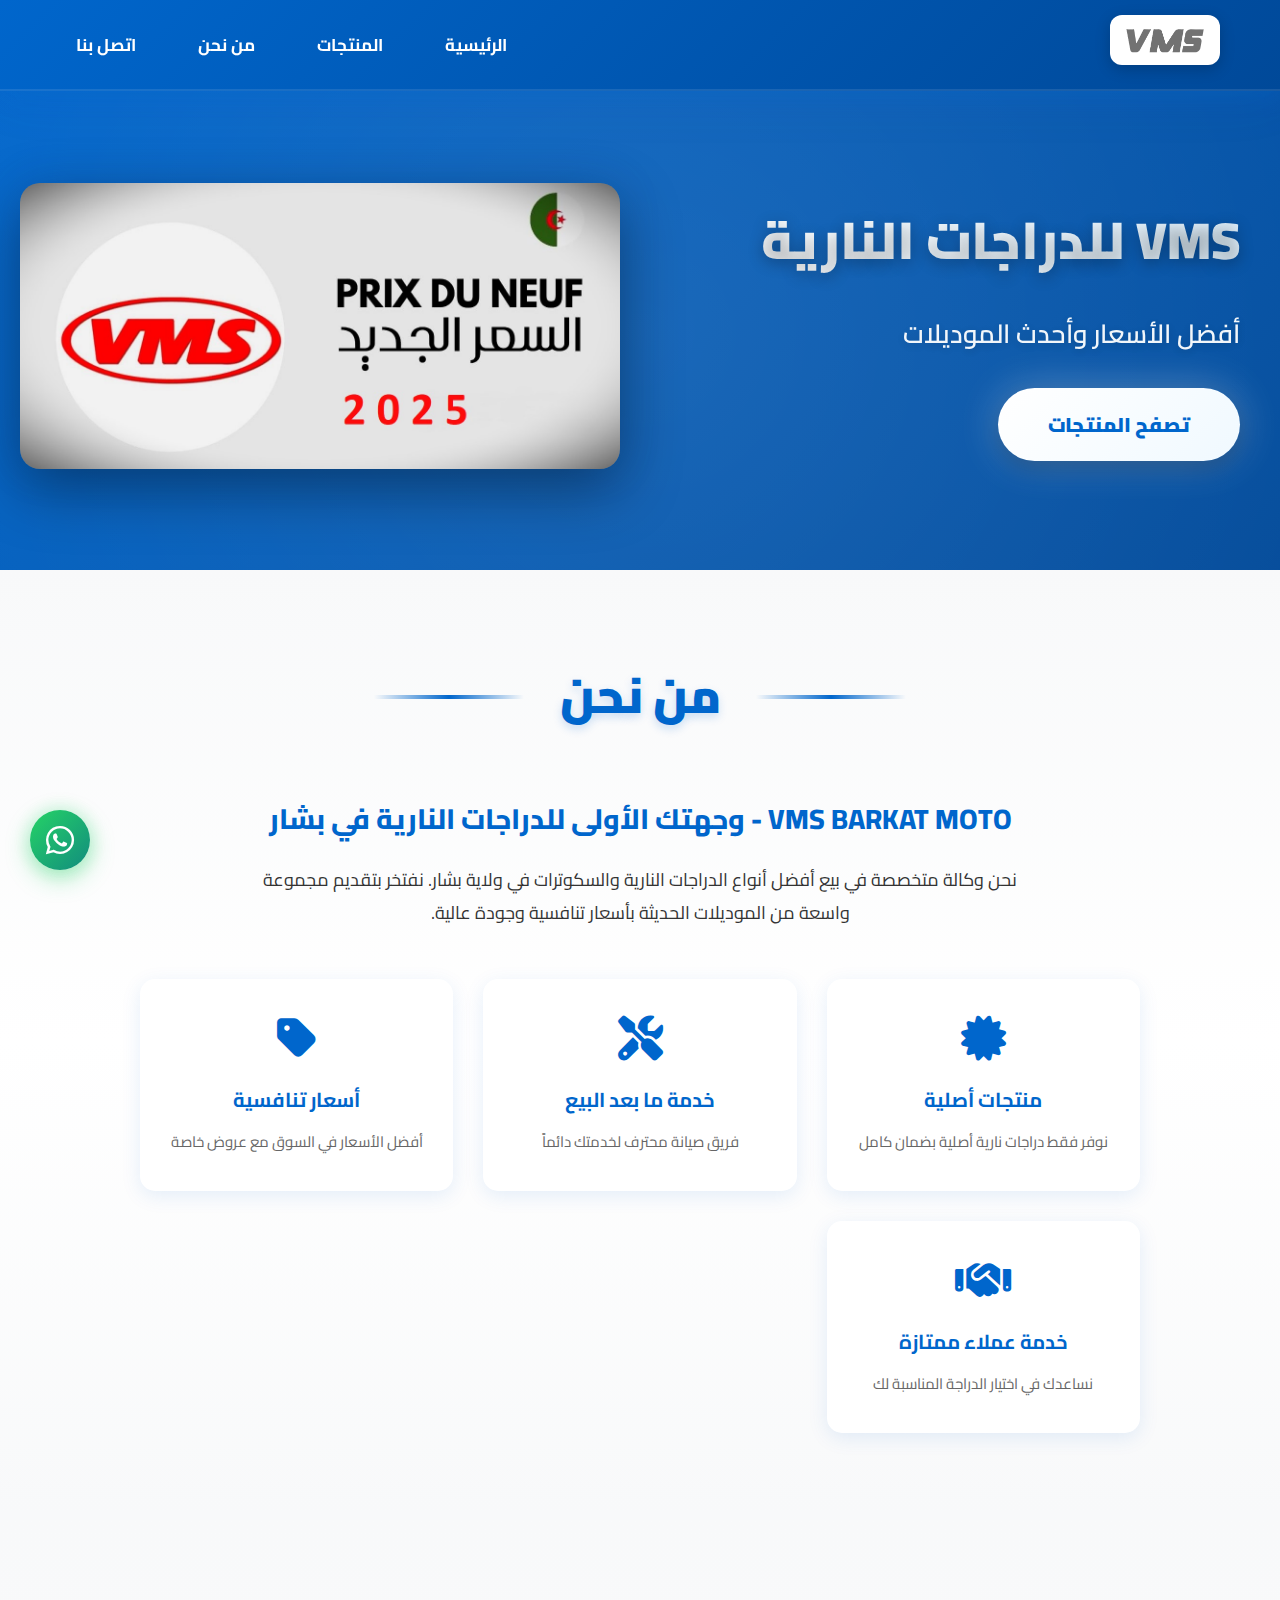
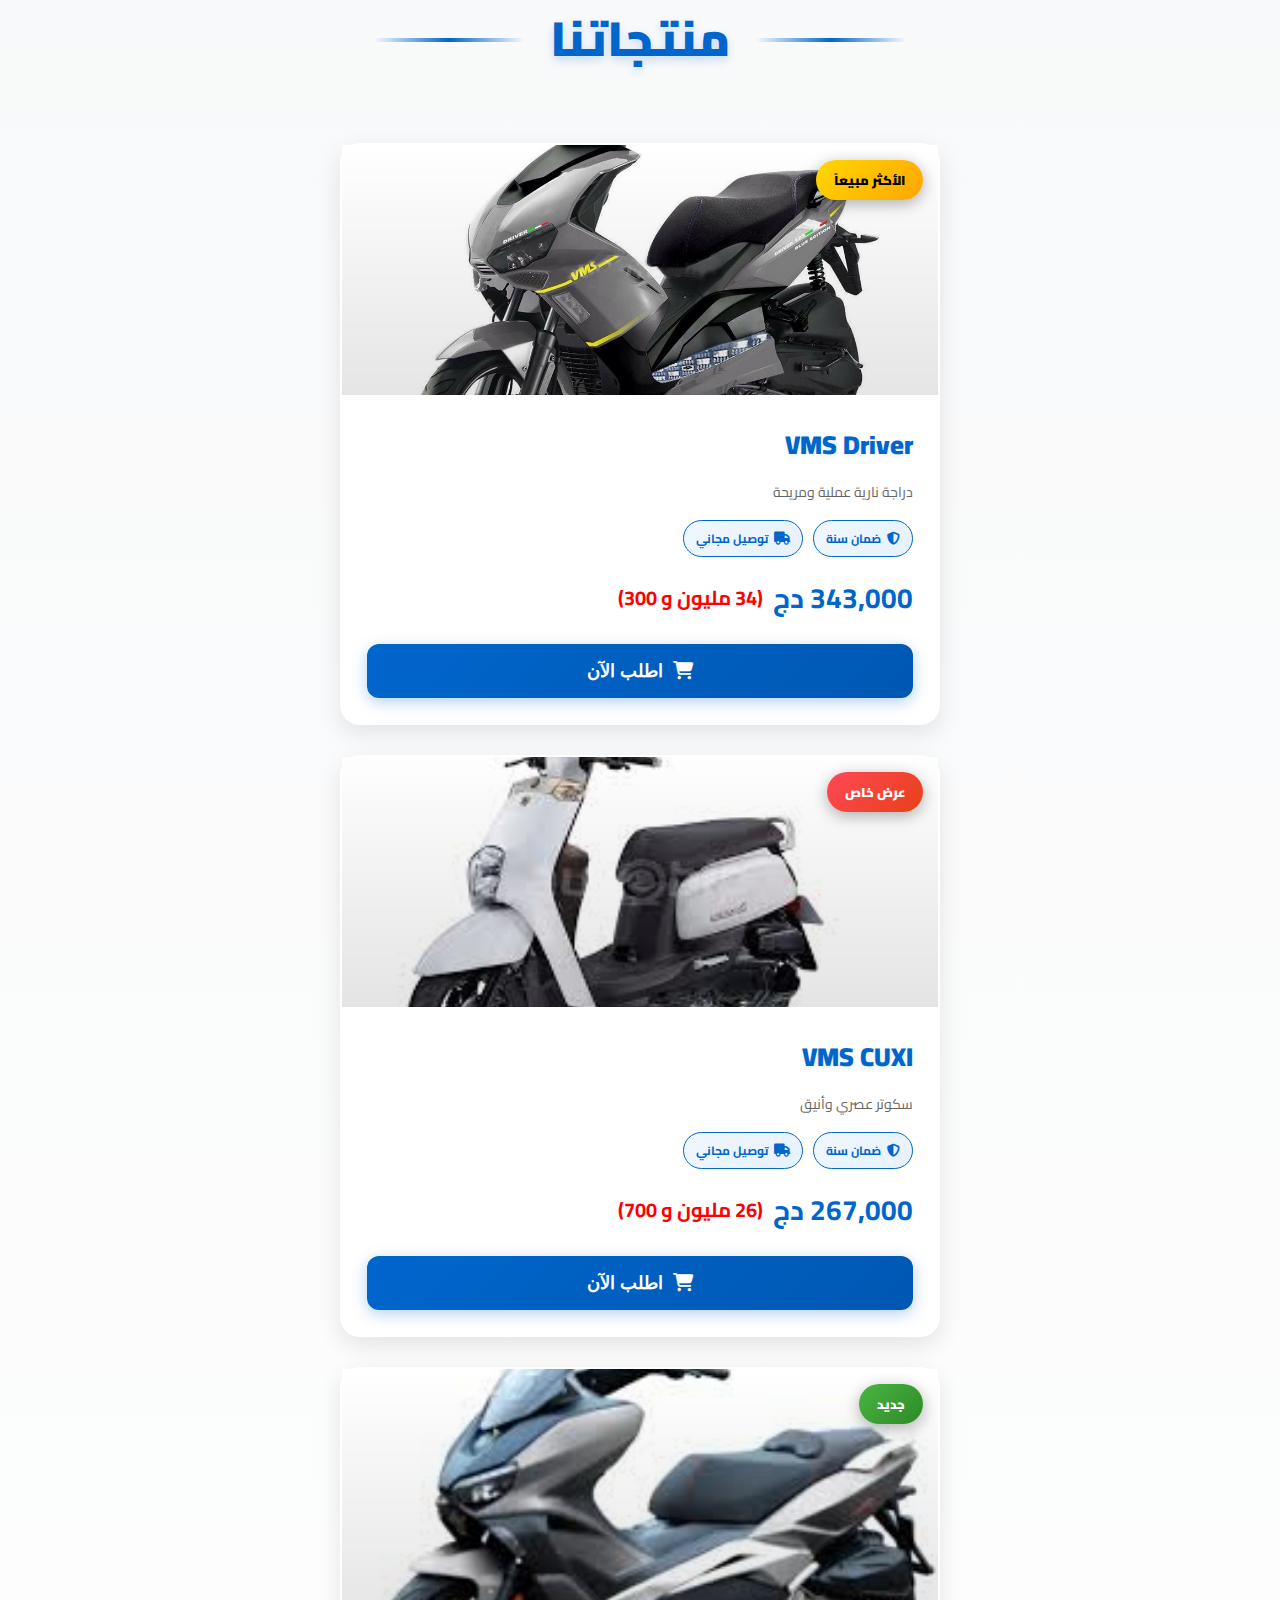
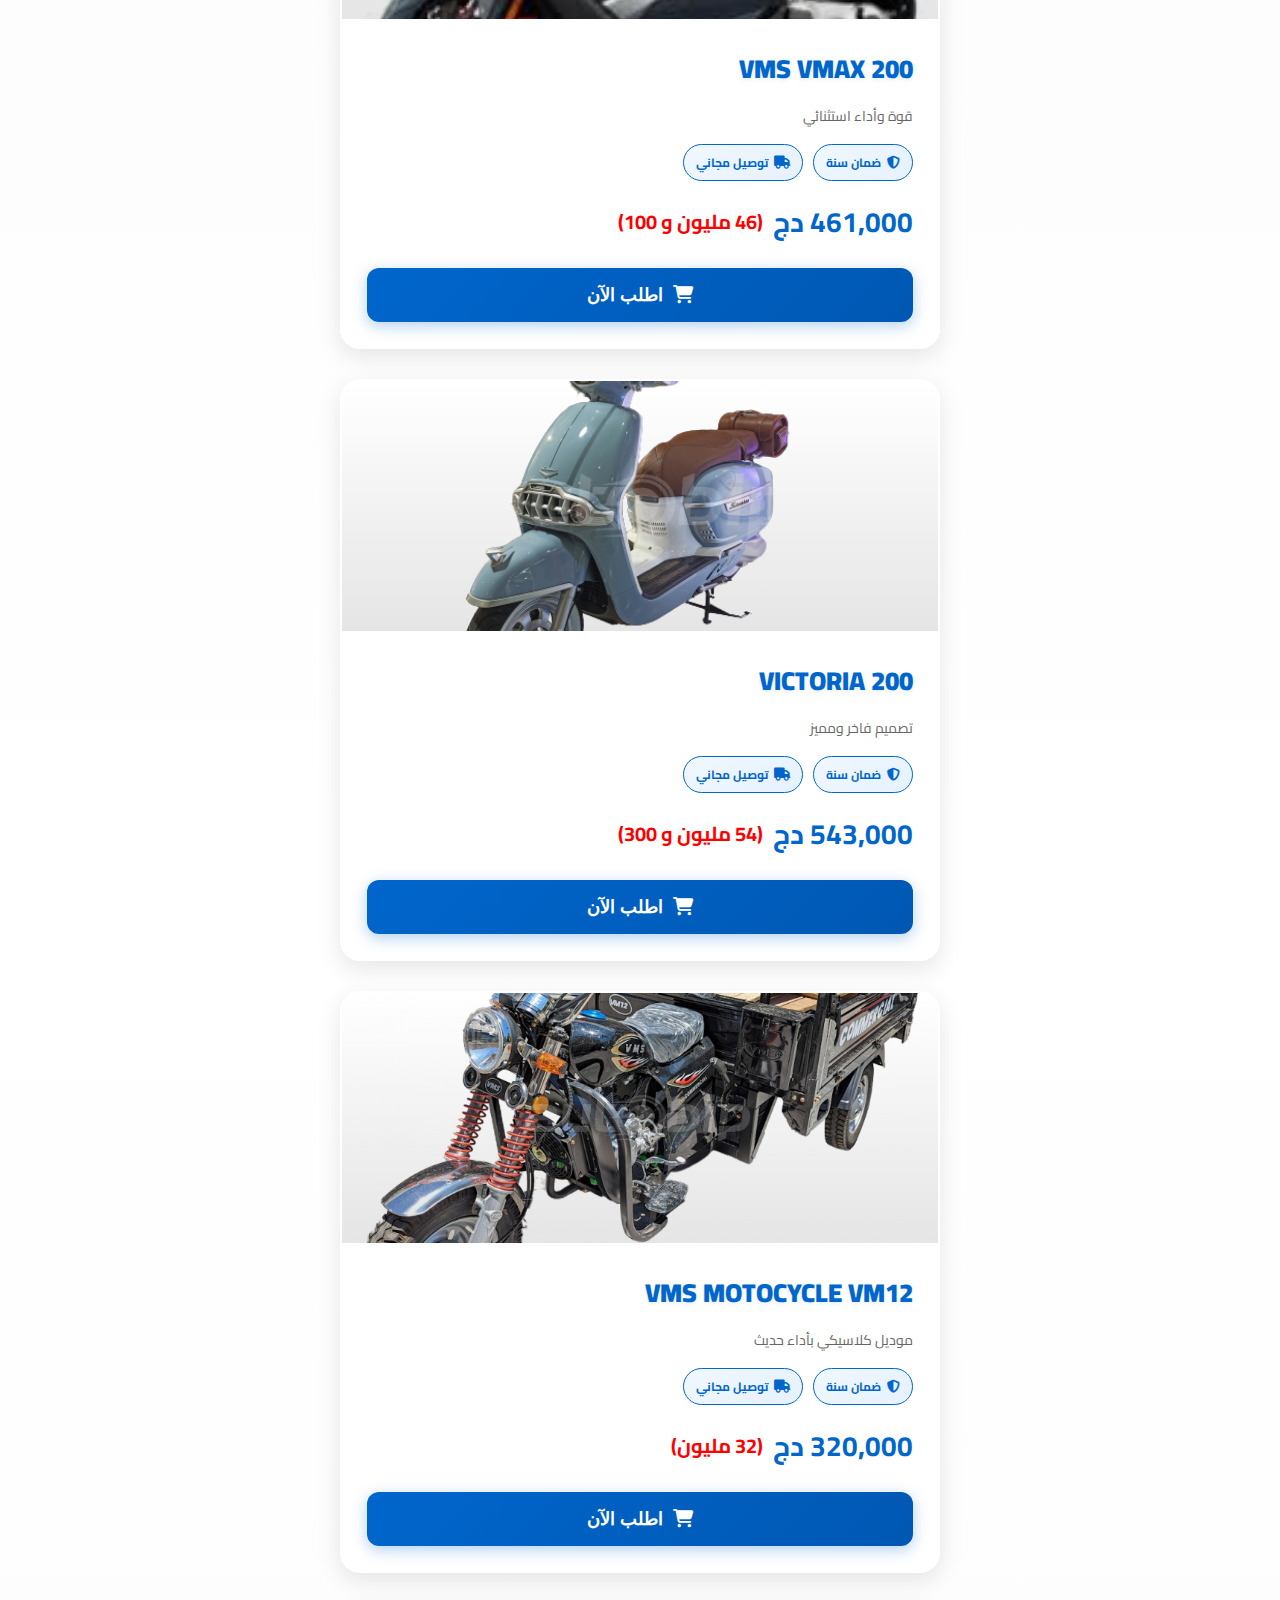
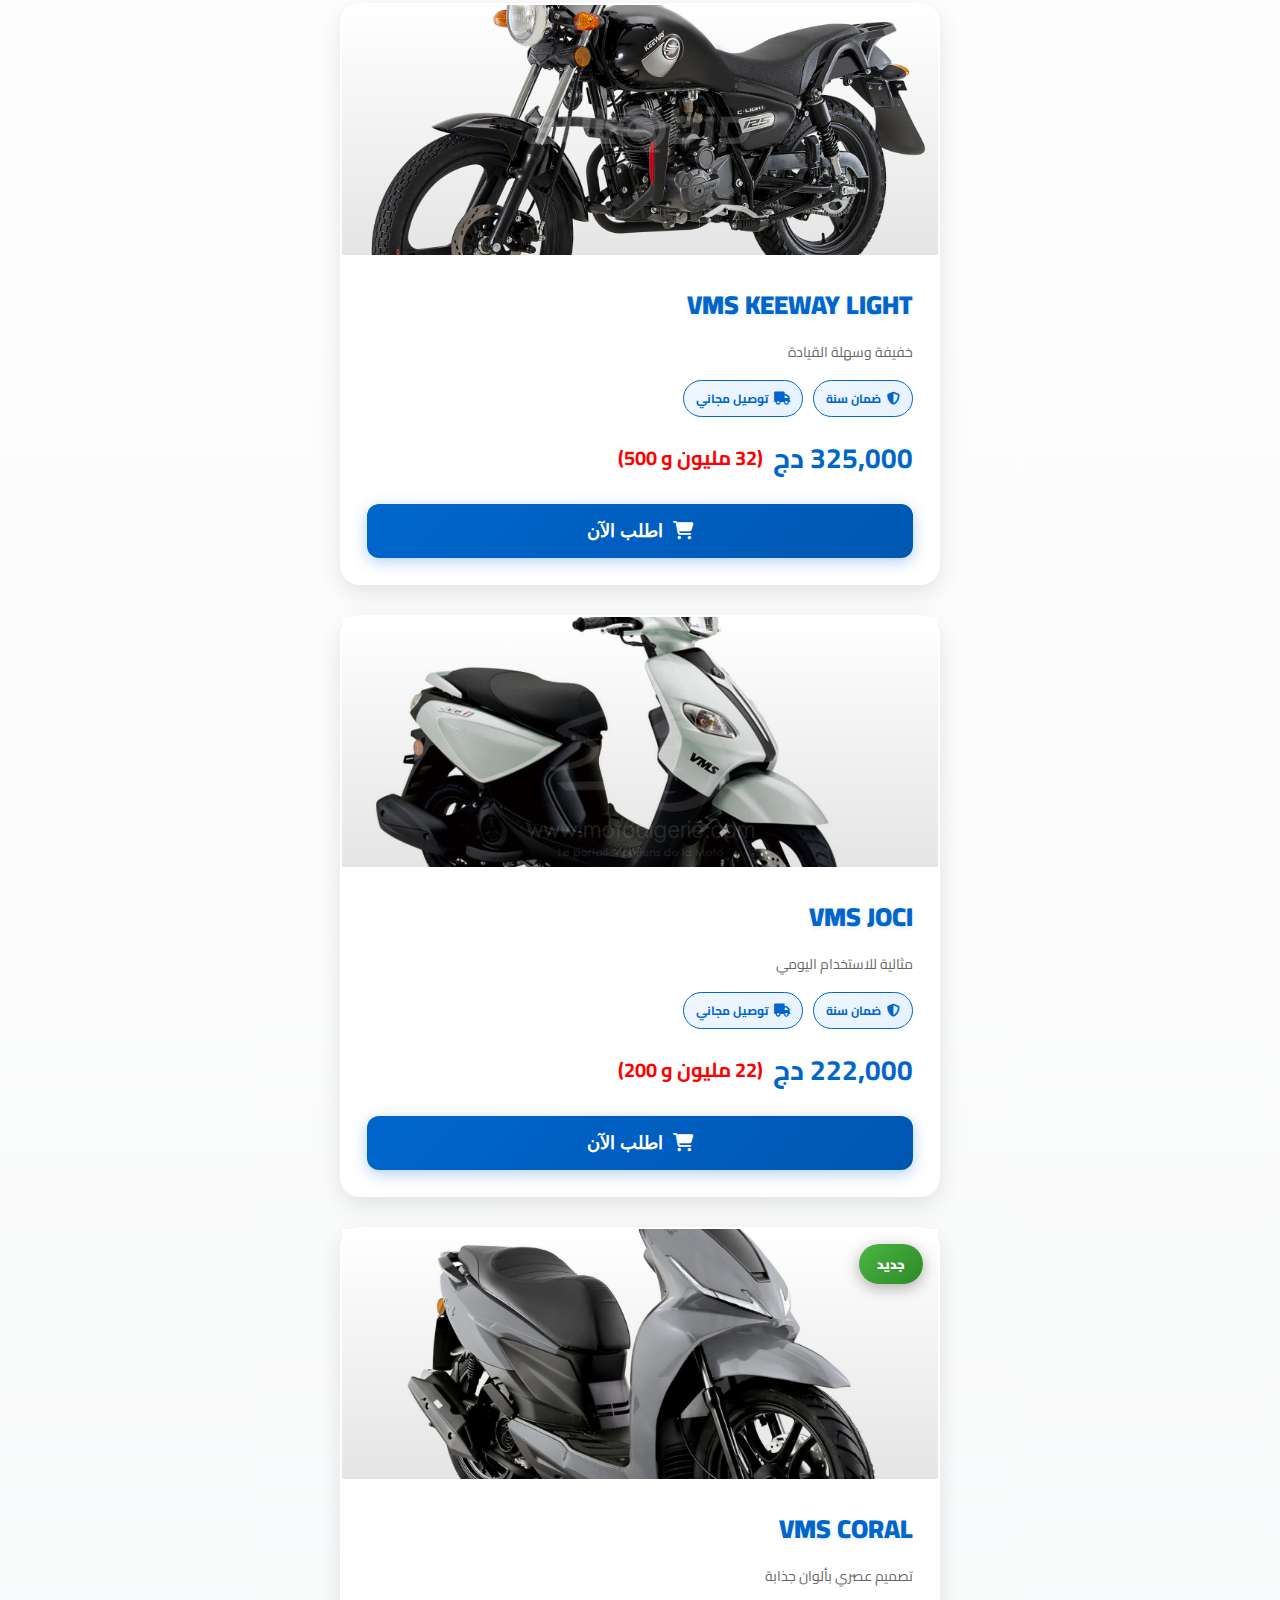
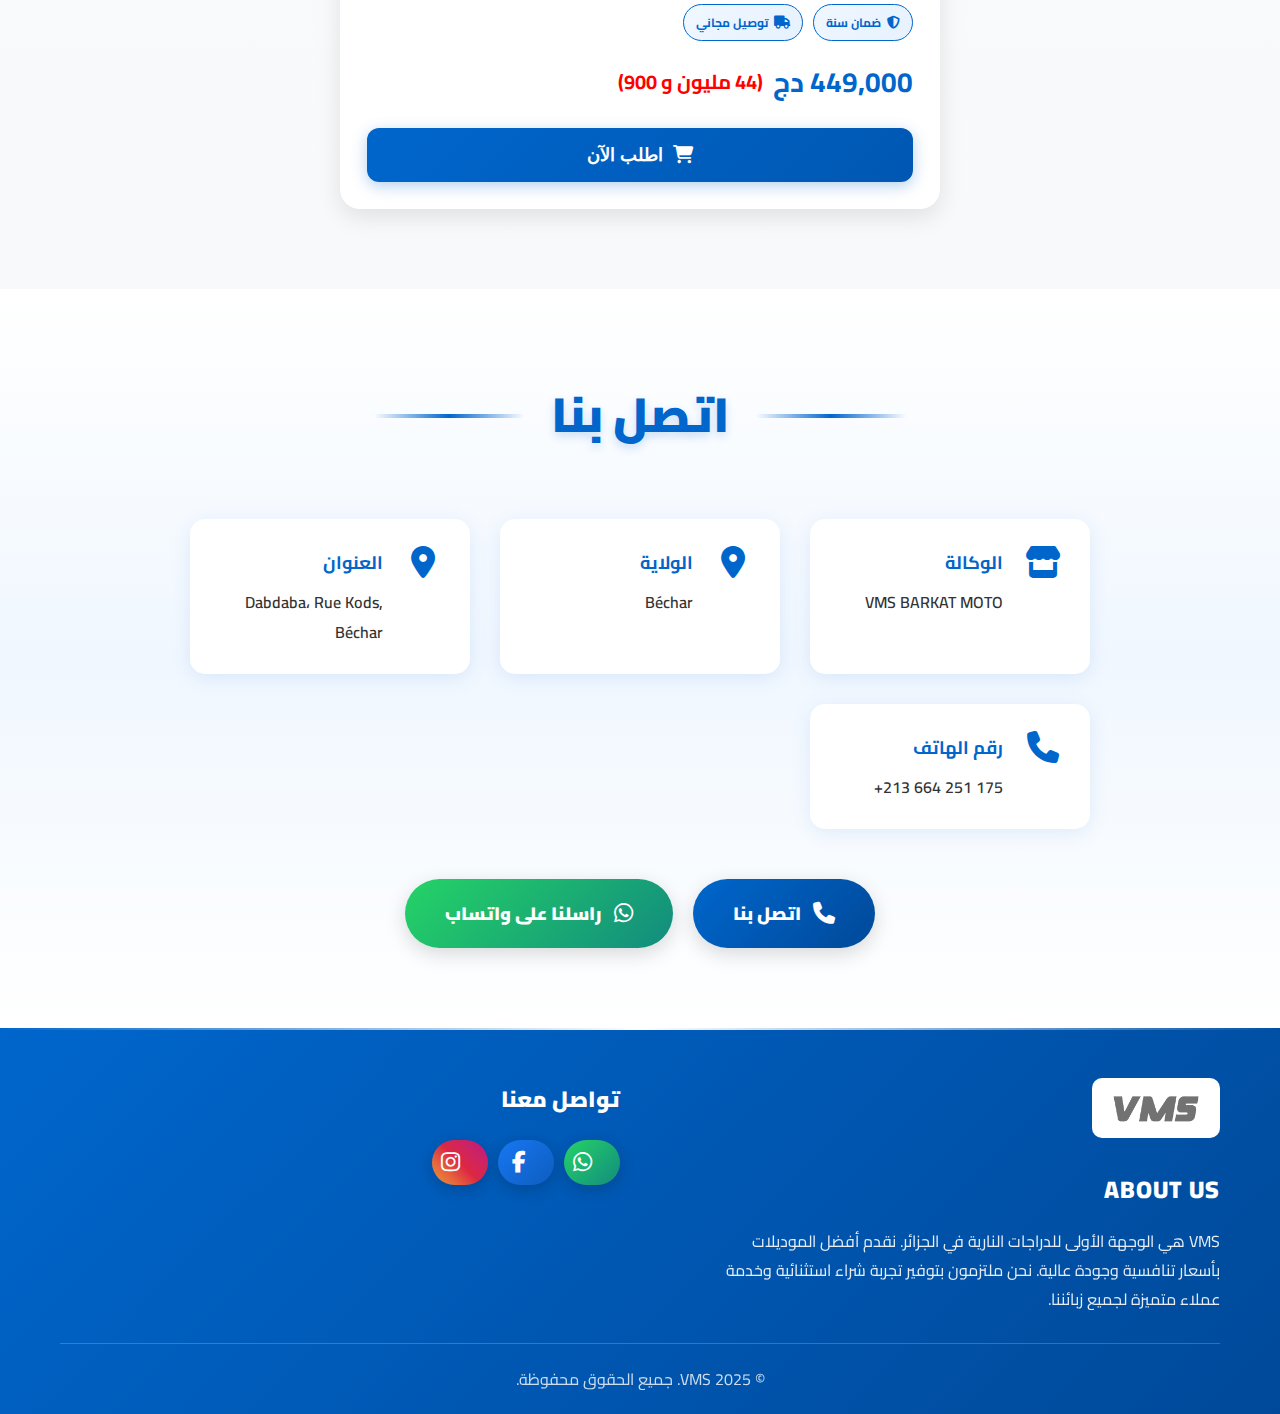
<file: index.html>
<!DOCTYPE html>
<html lang="ar" dir="rtl">
<head>
    <meta charset="UTF-8">
    <meta name="viewport" content="width=device-width, initial-scale=1.0, maximum-scale=5.0, user-scalable=yes">
    <title>VMS - الدراجات النارية</title>
    <link rel="preconnect" href="https://fonts.googleapis.com">
    <link rel="preconnect" href="https://fonts.gstatic.com" crossorigin>
    <link href="https://fonts.googleapis.com/css2?family=Cairo:wght@400;600;700;900&family=Tajawal:wght@400;500;700;800&display=swap" rel="stylesheet">
    <link rel="stylesheet" href="style.css">
    <link rel="stylesheet" href="https://cdnjs.cloudflare.com/ajax/libs/font-awesome/6.4.0/css/all.min.css">
    <link rel="icon" type="image/png" href="attached_assets/download_1761406963915.png">
</head>
<body>
    
    <div id="loader" class="loader">
        <div class="loader-content">
            <img src="attached_assets/download_1761406963915.png" alt="VMS Logo" class="loader-logo">
            <div class="loader-spinner"></div>
        </div>
    </div>

    <header>
        <nav class="navbar">
            <div class="container">
                <div class="logo">
                    <img src="attached_assets/download_1761406963915.png" alt="VMS Logo">
                </div>
                <button class="mobile-menu-toggle" id="mobileMenuToggle">
                    <i class="fas fa-bars"></i>
                </button>
                <ul class="nav-menu" id="navMenu">
                    <li><a href="#home" class="nav-link">الرئيسية</a></li>
                    <li><a href="#products" class="nav-link">المنتجات</a></li>
                    <li><a href="#about" class="nav-link">من نحن</a></li>
                    <li><a href="#contact" class="nav-link">اتصل بنا</a></li>
                </ul>
            </div>
        </nav>
    </header>

    <section id="home" class="hero">
        <div class="hero-content">
            <h1>VMS للدراجات النارية</h1>
            <p>أفضل الأسعار وأحدث الموديلات</p>
            <a href="#products" class="cta-button">تصفح المنتجات</a>
        </div>
        <div class="hero-image">
            <img src="attached_assets/vms-prix-du-neuf-08-2025-scooter-dz-1250x640_1761407983062.jpg" alt="السعر الجديد 2025 - VMS">
        </div>
    </section>

    <section id="about" class="about">
        <div class="container">
            <h2 class="section-title">من نحن</h2>
            <div class="about-content">
                <div class="about-text">
                    <h3>VMS BARKAT MOTO - وجهتك الأولى للدراجات النارية في بشار</h3>
                    <p>نحن وكالة متخصصة في بيع أفضل أنواع الدراجات النارية والسكوترات في ولاية بشار. نفتخر بتقديم مجموعة واسعة من الموديلات الحديثة بأسعار تنافسية وجودة عالية.</p>
                    
                    <div class="features-grid">
                        <div class="feature-item">
                            <i class="fas fa-certificate"></i>
                            <h4>منتجات أصلية</h4>
                            <p>نوفر فقط دراجات نارية أصلية بضمان كامل</p>
                        </div>
                        <div class="feature-item">
                            <i class="fas fa-tools"></i>
                            <h4>خدمة ما بعد البيع</h4>
                            <p>فريق صيانة محترف لخدمتك دائماً</p>
                        </div>
                        <div class="feature-item">
                            <i class="fas fa-tag"></i>
                            <h4>أسعار تنافسية</h4>
                            <p>أفضل الأسعار في السوق مع عروض خاصة</p>
                        </div>
                        <div class="feature-item">
                            <i class="fas fa-handshake"></i>
                            <h4>خدمة عملاء ممتازة</h4>
                            <p>نساعدك في اختيار الدراجة المناسبة لك</p>
                        </div>
                    </div>
                </div>
            </div>
        </div>
    </section>

    <section id="products" class="products">
        <div class="container">
            <h2 class="section-title">منتجاتنا</h2>
            <div class="products-grid">
                
                <div class="product-card">
                    <div class="product-badge popular">الأكثر مبيعاً</div>
                    <div class="product-image">
                        <img src="attached_assets/DRIVER3.png" alt="VMS Driver">
                    </div>
                    <div class="product-info">
                        <h3>VMS Driver</h3>
                        <p class="product-description">دراجة نارية عملية ومريحة</p>
                        <div class="product-features">
                            <span class="feature-tag"><i class="fas fa-shield-alt"></i> ضمان سنة</span>
                            <span class="feature-tag"><i class="fas fa-truck"></i> توصيل مجاني</span>
                        </div>
                        <div class="product-price">
                            <span class="main-price">343,000 دج</span>
                            <span class="secondary-price">(34 مليون و 300)</span>
                        </div>
                        <button class="buy-button"><i class="fas fa-shopping-cart"></i> اطلب الآن</button>
                    </div>
                </div>

                <div class="product-card">
                    <div class="product-badge sale">عرض خاص</div>
                    <div class="product-image">
                        <img src="attached_assets/CUXI5.jpg" alt="VMS CUXI">
                    </div>
                    <div class="product-info">
                        <h3>VMS CUXI</h3>
                        <p class="product-description">سكوتر عصري وأنيق</p>
                        <div class="product-features">
                            <span class="feature-tag"><i class="fas fa-shield-alt"></i> ضمان سنة</span>
                            <span class="feature-tag"><i class="fas fa-truck"></i> توصيل مجاني</span>
                        </div>
                        <div class="product-price">
                            <span class="main-price">267,000 دج</span>
                            <span class="secondary-price">(26 مليون و 700)</span>
                        </div>
                        <button class="buy-button"><i class="fas fa-shopping-cart"></i> اطلب الآن</button>
                    </div>
                </div>

                <div class="product-card">
                    <div class="product-badge new">جديد</div>
                    <div class="product-image">
                        <img src="attached_assets/VMAX1.jpg" alt="VMS VMAX 200">
                    </div>
                    <div class="product-info">
                        <h3>VMS VMAX 200</h3>
                        <p class="product-description">قوة وأداء استثنائي</p>
                        <div class="product-features">
                            <span class="feature-tag"><i class="fas fa-shield-alt"></i> ضمان سنة</span>
                            <span class="feature-tag"><i class="fas fa-truck"></i> توصيل مجاني</span>
                        </div>
                        <div class="product-price">
                            <span class="main-price">461,000 دج</span>
                            <span class="secondary-price">(46 مليون و 100)</span>
                        </div>
                        <button class="buy-button"><i class="fas fa-shopping-cart"></i> اطلب الآن</button>
                    </div>
                </div>

                <div class="product-card">
                    <div class="product-image">
                        <img src="attached_assets/VICTORIA1.png" alt="VICTORIA 200">
                    </div>
                    <div class="product-info">
                        <h3>VICTORIA 200</h3>
                        <p class="product-description">تصميم فاخر ومميز</p>
                        <div class="product-features">
                            <span class="feature-tag"><i class="fas fa-shield-alt"></i> ضمان سنة</span>
                            <span class="feature-tag"><i class="fas fa-truck"></i> توصيل مجاني</span>
                        </div>
                        <div class="product-price">
                            <span class="main-price">543,000 دج</span>
                            <span class="secondary-price">(54 مليون و 300)</span>
                        </div>
                        <button class="buy-button"><i class="fas fa-shopping-cart"></i> اطلب الآن</button>
                    </div>
                </div>

                <div class="product-card">
                    <div class="product-image">
                        <img src="attached_assets/VM121.png" alt="VMS MOTOCYCLE VM12">
                    </div>
                    <div class="product-info">
                        <h3>VMS MOTOCYCLE VM12</h3>
                        <p class="product-description">موديل كلاسيكي بأداء حديث</p>
                        <div class="product-features">
                            <span class="feature-tag"><i class="fas fa-shield-alt"></i> ضمان سنة</span>
                            <span class="feature-tag"><i class="fas fa-truck"></i> توصيل مجاني</span>
                        </div>
                        <div class="product-price">
                            <span class="main-price">320,000 دج</span>
                            <span class="secondary-price">(32 مليون)</span>
                        </div>
                        <button class="buy-button"><i class="fas fa-shopping-cart"></i> اطلب الآن</button>
                    </div>
                </div>

                <div class="product-card">
                    <div class="product-image">
                        <img src="attached_assets/KEEWAY1.png" alt="VMS KEEWAY LIGHT">
                    </div>
                    <div class="product-info">
                        <h3>VMS KEEWAY LIGHT</h3>
                        <p class="product-description">خفيفة وسهلة القيادة</p>
                        <div class="product-features">
                            <span class="feature-tag"><i class="fas fa-shield-alt"></i> ضمان سنة</span>
                            <span class="feature-tag"><i class="fas fa-truck"></i> توصيل مجاني</span>
                        </div>
                        <div class="product-price">
                            <span class="main-price">325,000 دج</span>
                            <span class="secondary-price">(32 مليون و 500)</span>
                        </div>
                        <button class="buy-button"><i class="fas fa-shopping-cart"></i> اطلب الآن</button>
                    </div>
                </div>

                <div class="product-card">
                    <div class="product-image">
                        <img src="attached_assets/JOCI3.jpg" alt="VMS JOCI">
                    </div>
                    <div class="product-info">
                        <h3>VMS JOCI</h3>
                        <p class="product-description">مثالية للاستخدام اليومي</p>
                        <div class="product-features">
                            <span class="feature-tag"><i class="fas fa-shield-alt"></i> ضمان سنة</span>
                            <span class="feature-tag"><i class="fas fa-truck"></i> توصيل مجاني</span>
                        </div>
                        <div class="product-price">
                            <span class="main-price">222,000 دج</span>
                            <span class="secondary-price">(22 مليون و 200)</span>
                        </div>
                        <button class="buy-button"><i class="fas fa-shopping-cart"></i> اطلب الآن</button>
                    </div>
                </div>

                <div class="product-card">
                    <div class="product-badge new">جديد</div>
                    <div class="product-image">
                        <img src="attached_assets/barton-coral-125-skuter_1761409006472.jpg" alt="VMS CORAL">
                    </div>
                    <div class="product-info">
                        <h3>VMS CORAL</h3>
                        <p class="product-description">تصميم عصري بألوان جذابة</p>
                        <div class="product-features">
                            <span class="feature-tag"><i class="fas fa-shield-alt"></i> ضمان سنة</span>
                            <span class="feature-tag"><i class="fas fa-truck"></i> توصيل مجاني</span>
                        </div>
                        <div class="product-price">
                            <span class="main-price">449,000 دج</span>
                            <span class="secondary-price">(44 مليون و 900)</span>
                        </div>
                        <button class="buy-button"><i class="fas fa-shopping-cart"></i> اطلب الآن</button>
                    </div>
                </div>

            </div>
        </div>
    </section>

    <section id="contact" class="contact">
        <div class="container">
            <h2 class="section-title">اتصل بنا</h2>
            <div class="contact-content">
                <div class="contact-info">
                    <div class="contact-item">
                        <i class="fas fa-store"></i>
                        <div>
                            <h3>الوكالة</h3>
                            <p>VMS BARKAT MOTO</p>
                        </div>
                    </div>
                    <div class="contact-item">
                        <i class="fas fa-map-marker-alt"></i>
                        <div>
                            <h3>الولاية</h3>
                            <p>Béchar</p>
                        </div>
                    </div>
                    <div class="contact-item">
                        <i class="fas fa-location-dot"></i>
                        <div>
                            <h3>العنوان</h3>
                            <p>Dabdaba، Rue Kods, Béchar</p>
                        </div>
                    </div>
                    <div class="contact-item">
                        <i class="fas fa-phone"></i>
                        <div>
                            <h3>رقم الهاتف</h3>
                            <p dir="ltr">+213 664 251 175</p>
                        </div>
                    </div>
                </div>
                <div class="contact-actions">
                    <a href="tel:+213664251175" class="contact-btn call-btn">
                        <i class="fas fa-phone"></i>
                        اتصل بنا
                    </a>
                    <a href="https://wa.me/213664251175" target="_blank" class="contact-btn whatsapp-btn">
                        <i class="fab fa-whatsapp"></i>
                        راسلنا على واتساب
                    </a>
                </div>
            </div>
        </div>
    </section>

    <!-- أيقونة واتساب عائمة -->
    <a href="https://wa.me/213664251175" target="_blank" class="whatsapp-float" title="تواصل معنا عبر واتساب">
        <i class="fab fa-whatsapp"></i>
    </a>

    <footer>
        <div class="container">
            <div class="footer-content">
                <div class="footer-info">
                    <img src="attached_assets/download_1761406963915.png" alt="VMS Logo" class="footer-logo">
                    <h3>ABOUT US</h3>
                    <p>VMS هي الوجهة الأولى للدراجات النارية في الجزائر. نقدم أفضل الموديلات بأسعار تنافسية وجودة عالية. نحن ملتزمون بتوفير تجربة شراء استثنائية وخدمة عملاء متميزة لجميع زبائننا.</p>
                </div>
                <div class="social-links">
                    <h3>تواصل معنا</h3>
                    <div class="social-buttons">
                        <a href="https://wa.me/213664251175" target="_blank" class="social-btn whatsapp">
                            <i class="fab fa-whatsapp"></i>
                        </a>
                        <a href="https://facebook.com" target="_blank" class="social-btn facebook">
                            <i class="fab fa-facebook-f"></i>
                        </a>
                        <a href="https://instagram.com" target="_blank" class="social-btn instagram">
                            <i class="fab fa-instagram"></i>
                        </a>
                    </div>
                </div>
            </div>
            <div class="footer-bottom">
                <p>&copy; 2025 VMS. جميع الحقوق محفوظة.</p>
            </div>
        </div>
    </footer>

    <script src="script.js"></script>
</body>
</html>
</file>
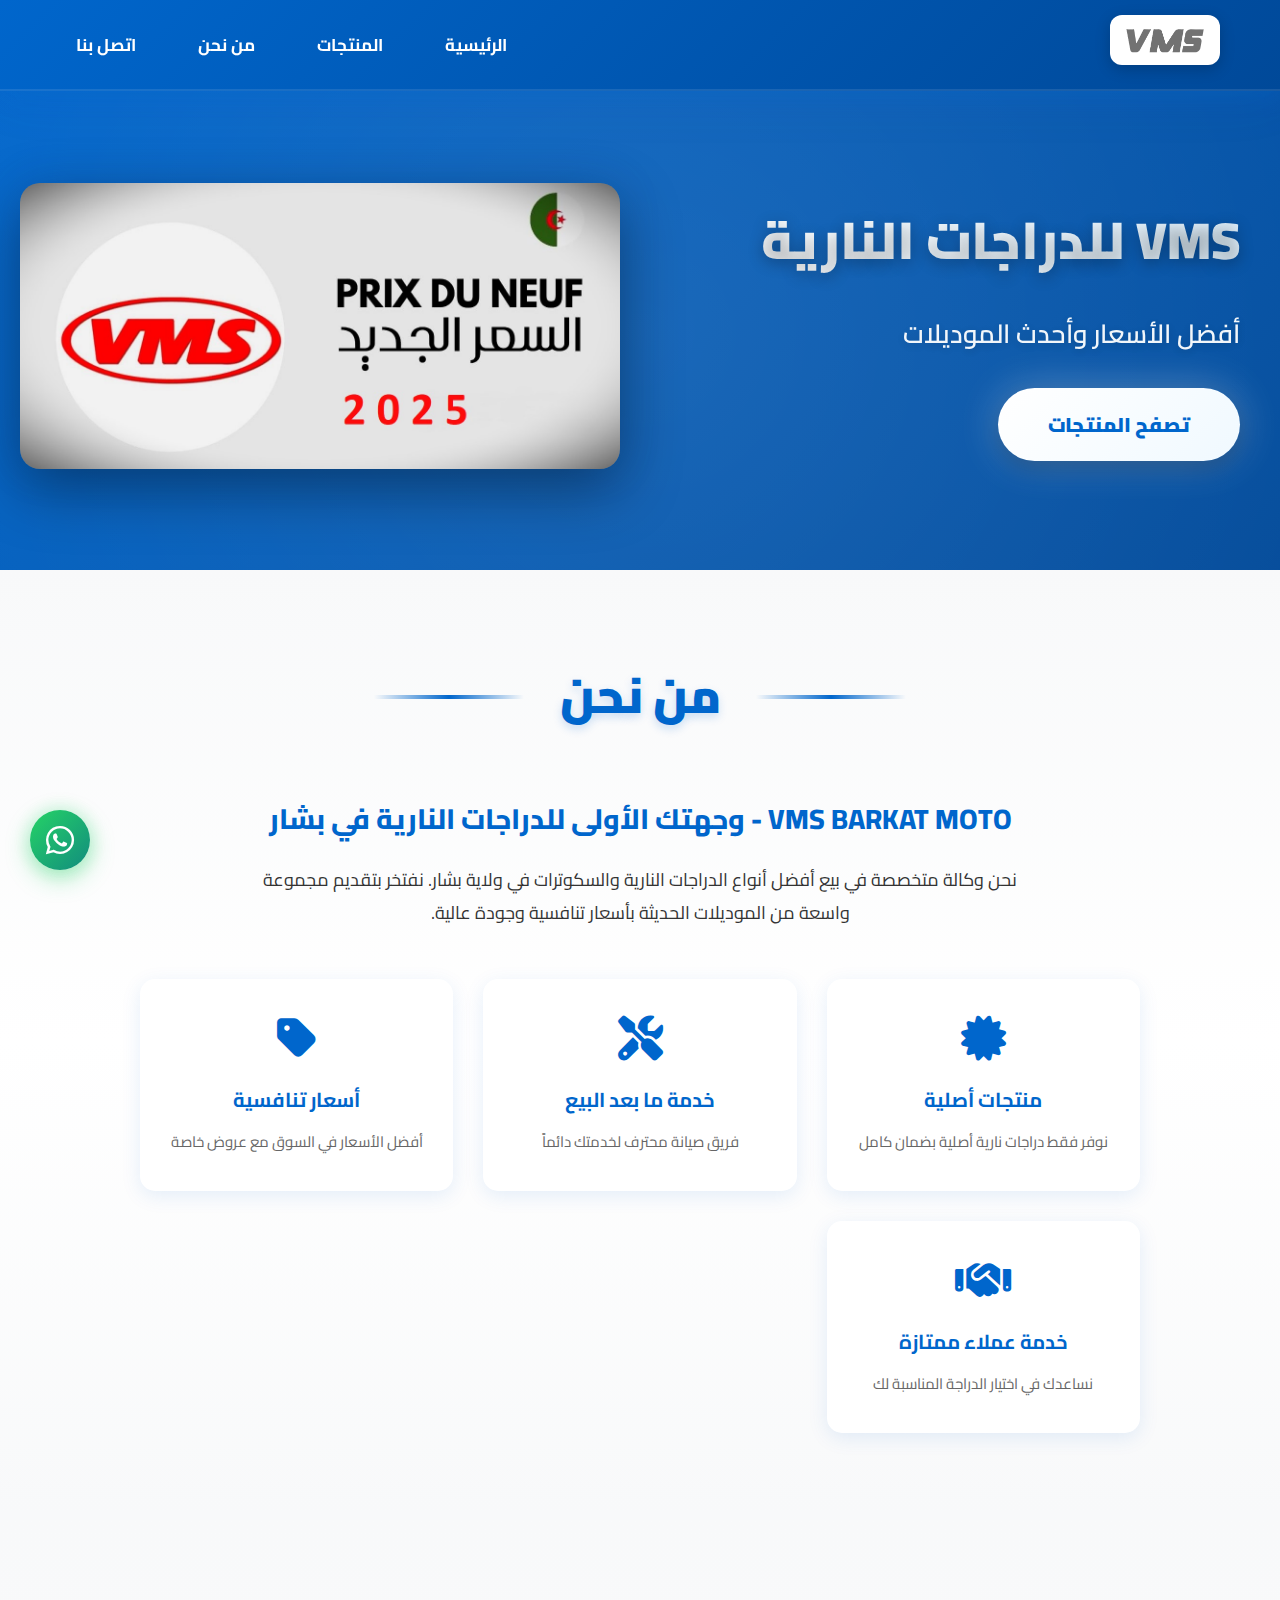
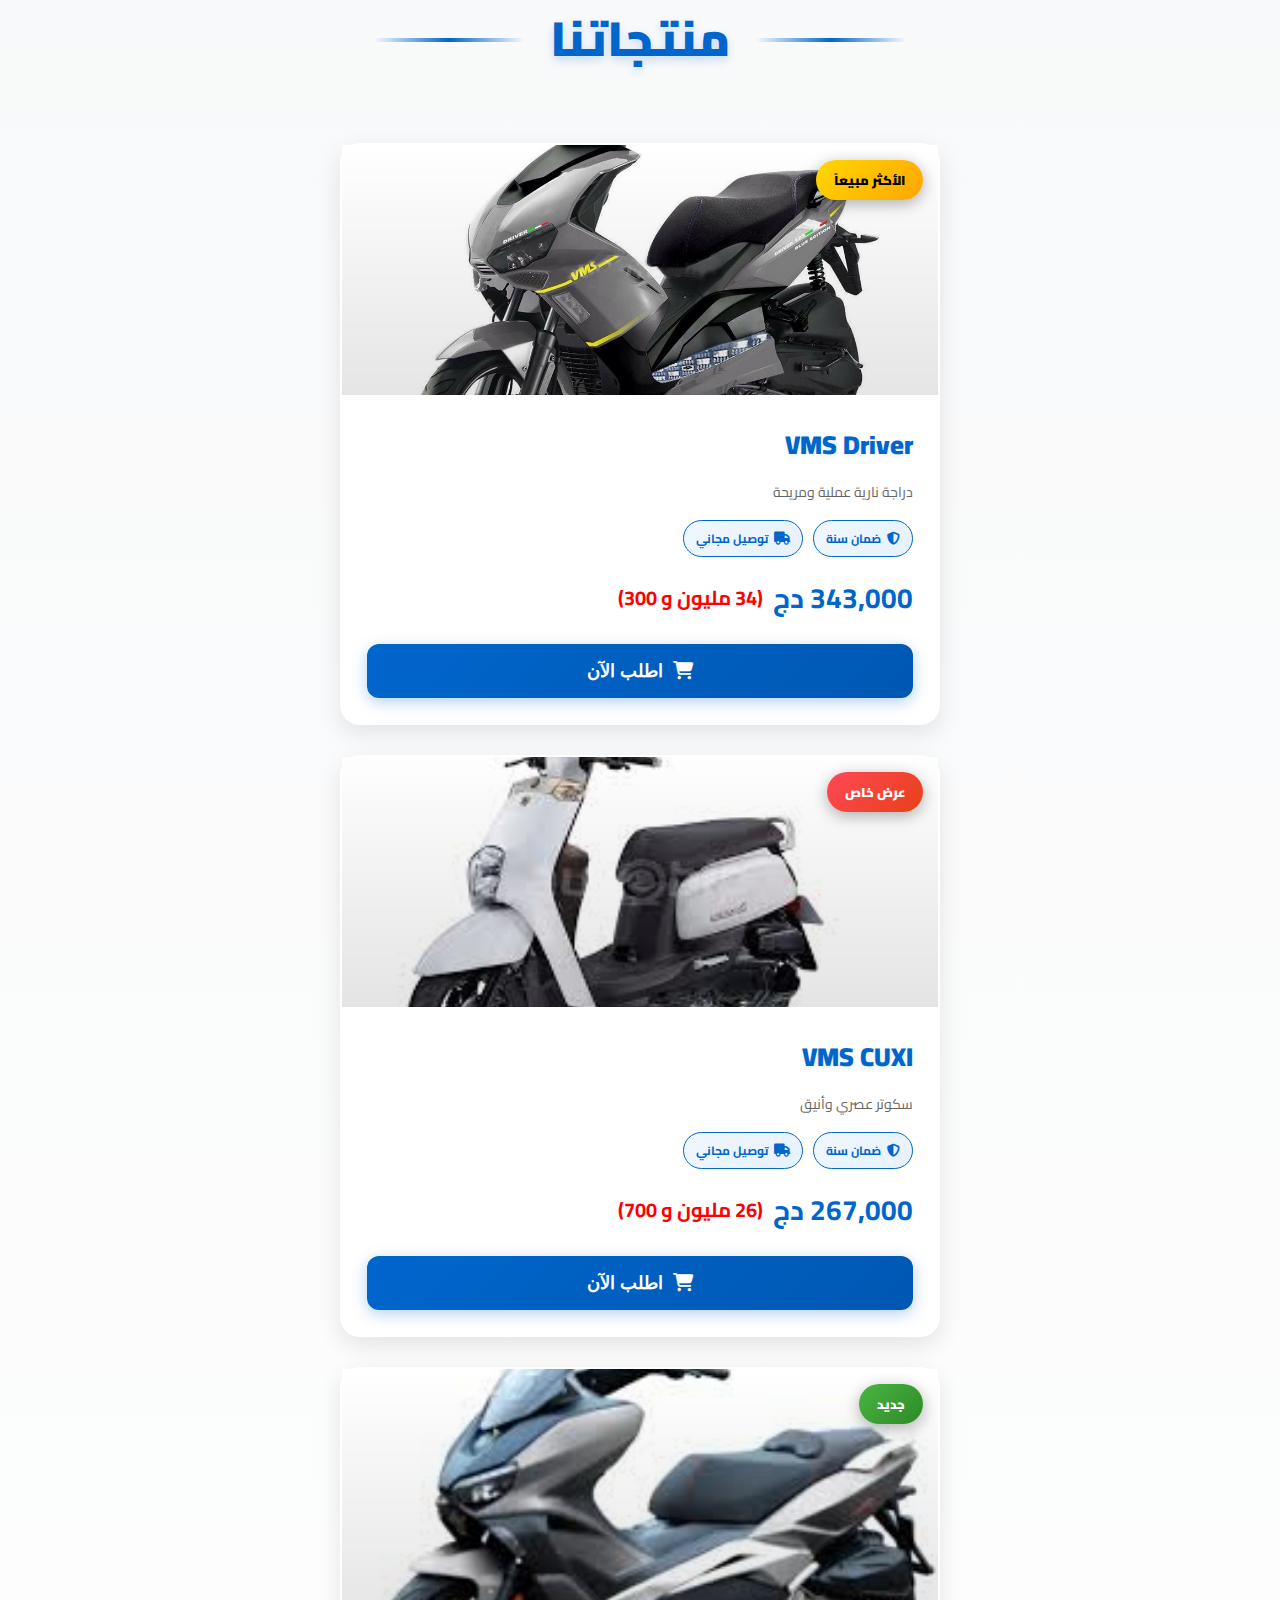
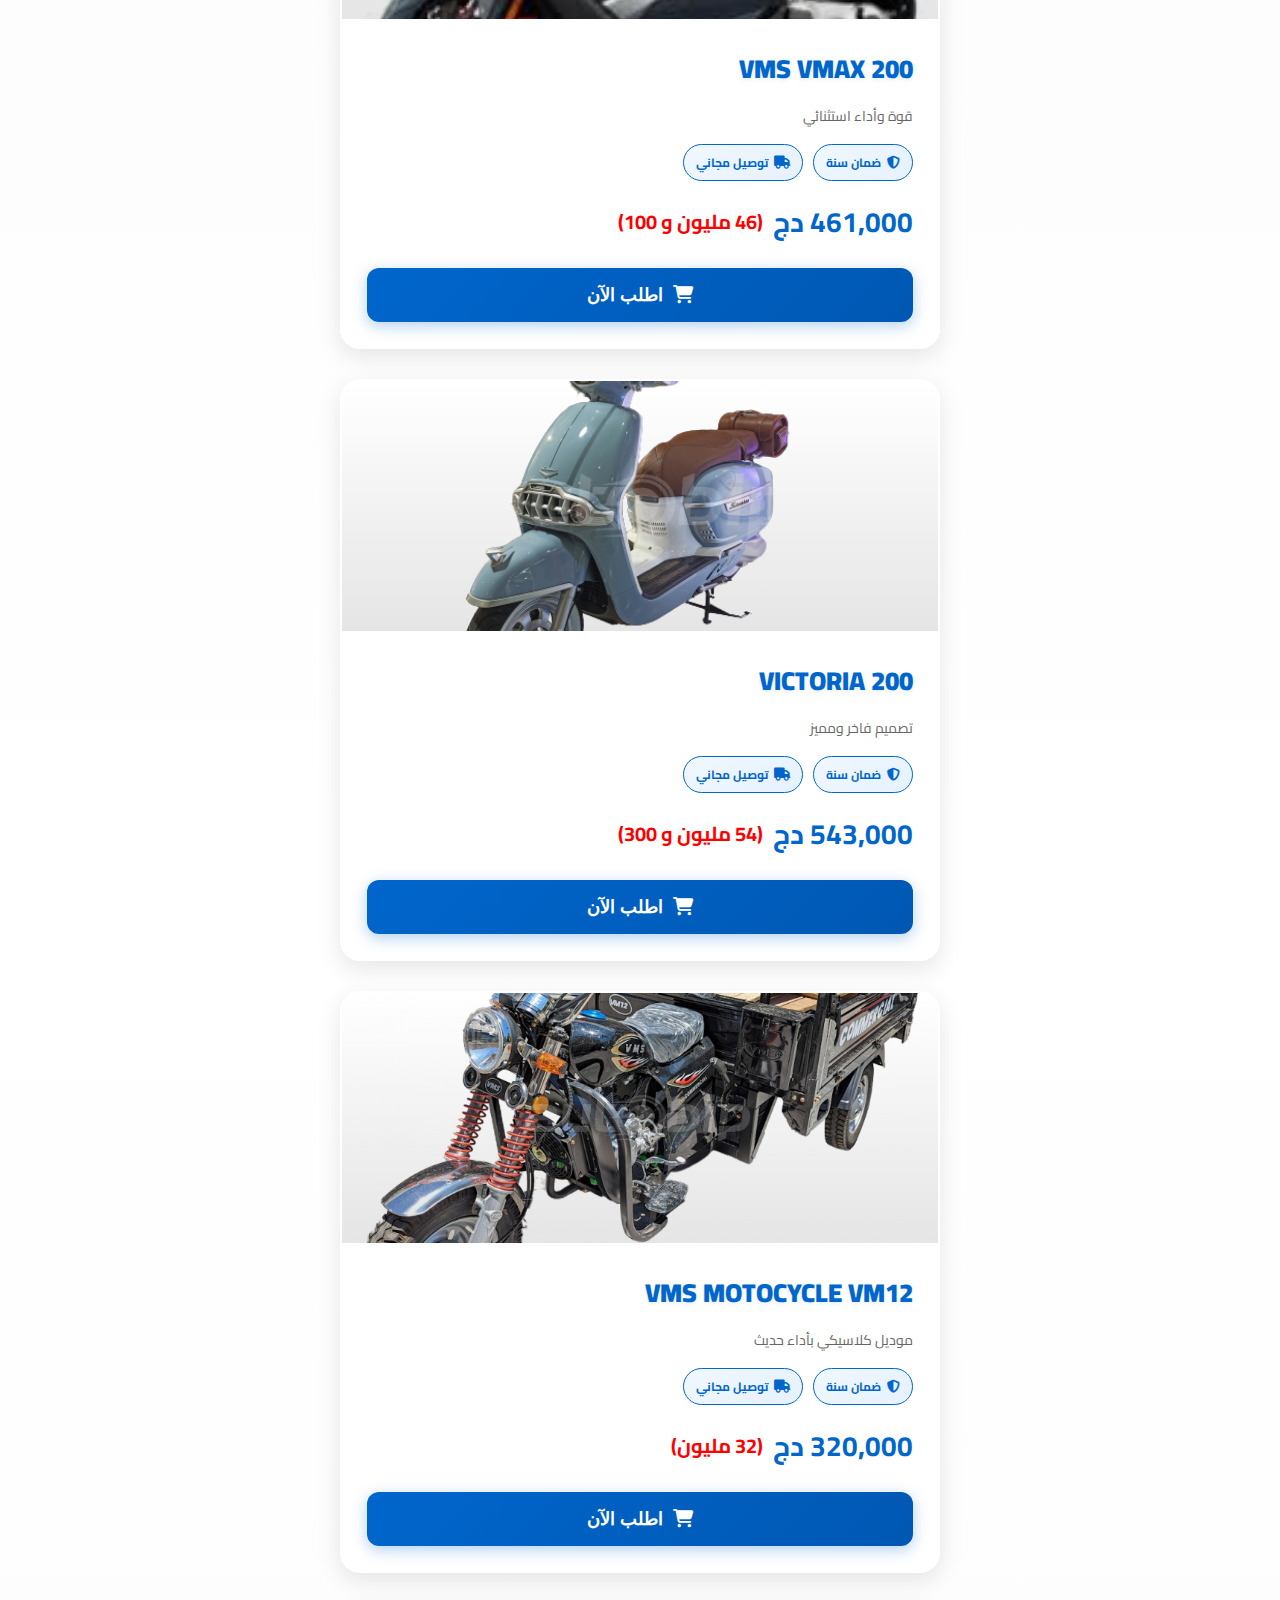
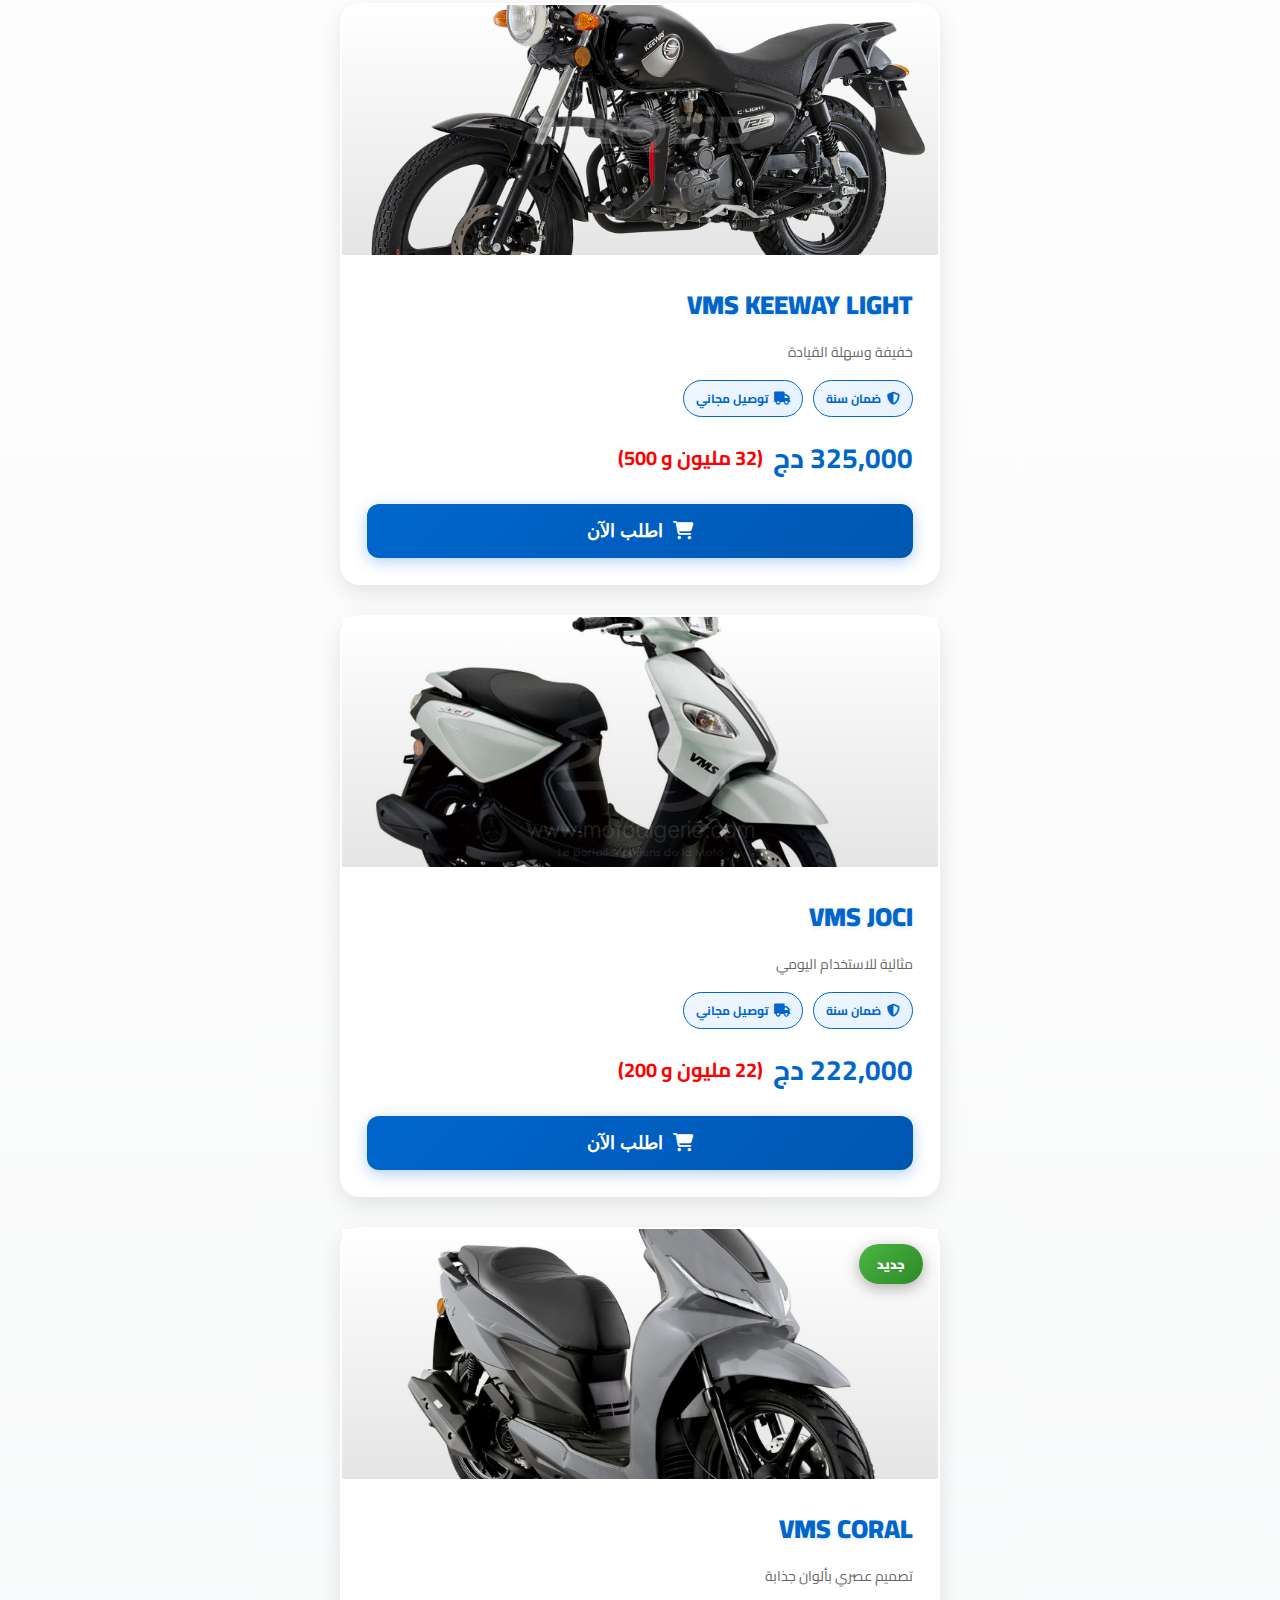
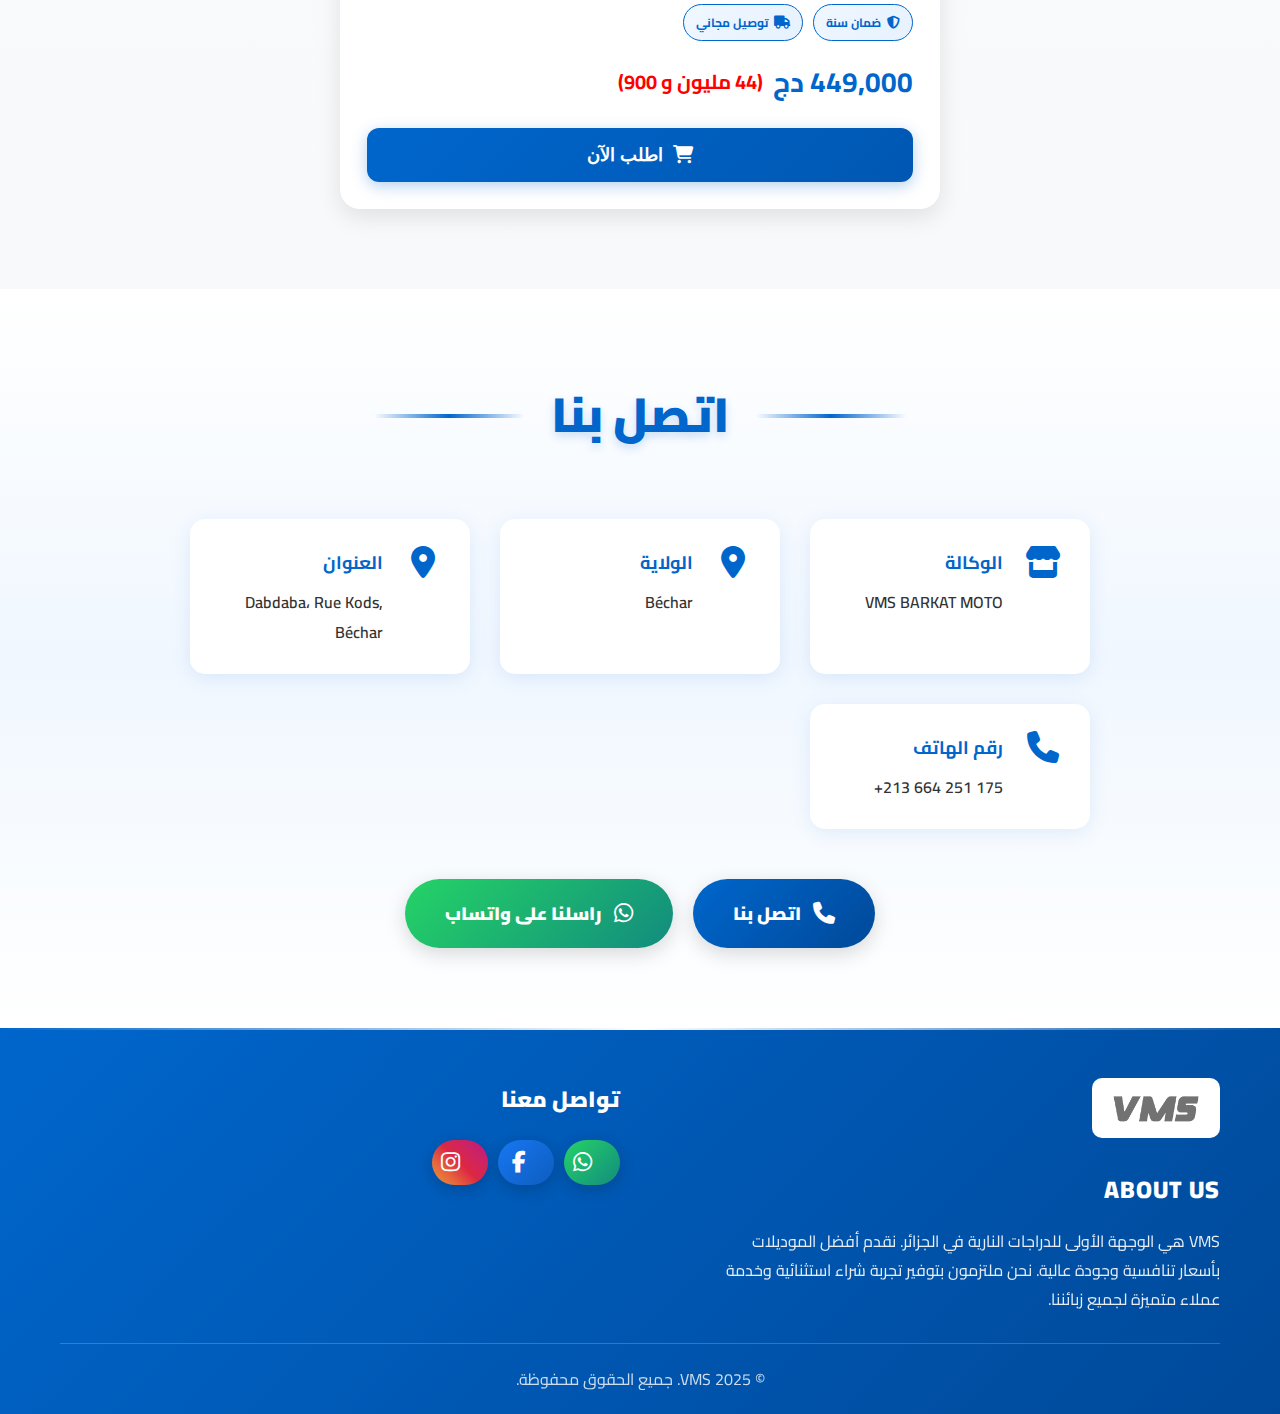
<file: product-details.html>
<!DOCTYPE html>
<html lang="ar" dir="rtl">
<head>
    <meta charset="UTF-8">
    <meta name="viewport" content="width=device-width, initial-scale=1.0">
    <title>تفاصيل المنتج - VMS</title>
    <link rel="preconnect" href="https://fonts.googleapis.com">
    <link rel="preconnect" href="https://fonts.gstatic.com" crossorigin>
    <link href="https://fonts.googleapis.com/css2?family=Cairo:wght@400;600;700;900&family=Tajawal:wght@400;500;700;800&display=swap" rel="stylesheet">
    <link rel="stylesheet" href="https://cdnjs.cloudflare.com/ajax/libs/font-awesome/6.4.0/css/all.min.css">
    <style>
        * {
            margin: 0;
            padding: 0;
            box-sizing: border-box;
        }

        body {
            font-family: 'Cairo', 'Tajawal', sans-serif;
            direction: rtl;
            background: linear-gradient(135deg, #f2f2f2 0%, #e8f4ff 100%);
            color: #333;
            padding: 20px;
        }

        .container {
            max-width: 1200px;
            margin: 0 auto;
            background: white;
            border-radius: 20px;
            padding: 30px;
            box-shadow: 0 10px 40px rgba(0, 102, 204, 0.15);
        }

        .header {
            text-align: center;
            margin-bottom: 30px;
        }

        .logo {
            height: 60px;
            margin-bottom: 20px;
        }

        .back-btn {
            display: inline-block;
            padding: 10px 20px;
            background: #0066cc;
            color: white;
            text-decoration: none;
            border-radius: 10px;
            margin-bottom: 20px;
            transition: all 0.3s ease;
            font-weight: 700;
        }

        .back-btn:hover {
            background: #004999;
            transform: translateY(-2px);
        }

        .product-details {
            display: grid;
            grid-template-columns: 1fr 1fr;
            gap: 40px;
            margin-top: 30px;
        }

        .gallery-section {
            display: flex;
            flex-direction: column;
            gap: 15px;
        }

        .main-image {
            width: 100%;
            height: 400px;
            border-radius: 15px;
            overflow: hidden;
            box-shadow: 0 8px 25px rgba(0, 0, 0, 0.1);
            position: relative;
        }

        .main-image img {
            width: 100%;
            height: 100%;
            object-fit: cover;
            transition: transform 0.5s ease;
        }

        .main-image img:hover {
            transform: scale(1.05);
        }

        .thumbnails {
            display: grid;
            grid-template-columns: repeat(4, 1fr);
            gap: 10px;
        }

        .thumbnail {
            height: 100px;
            border-radius: 10px;
            overflow: hidden;
            cursor: pointer;
            border: 3px solid transparent;
            transition: all 0.3s ease;
        }

        .thumbnail:hover {
            border-color: #0066cc;
            transform: scale(1.05);
        }

        .thumbnail.active {
            border-color: #0066cc;
        }

        .thumbnail img {
            width: 100%;
            height: 100%;
            object-fit: cover;
        }

        .info-section h1 {
            font-size: 36px;
            color: #0066cc;
            margin-bottom: 15px;
            font-weight: 900;
        }

        .price {
            font-size: 32px;
            color: #0066cc;
            font-weight: bold;
            margin-bottom: 25px;
        }

        .description {
            color: #666;
            line-height: 1.8;
            margin-bottom: 30px;
            font-size: 16px;
        }

        .color-selector {
            margin-bottom: 30px;
        }

        .color-selector h3 {
            font-size: 20px;
            color: #333;
            margin-bottom: 15px;
            font-weight: 700;
        }

        .colors {
            display: flex;
            gap: 15px;
            flex-wrap: wrap;
        }

        .color-option {
            padding: 12px 25px;
            border: 2px solid #ddd;
            border-radius: 10px;
            cursor: pointer;
            transition: all 0.3s ease;
            font-weight: 600;
            background: white;
        }

        .color-option:hover {
            border-color: #0066cc;
            background: #f0f9ff;
        }

        .color-option.selected {
            border-color: #0066cc;
            background: #0066cc;
            color: white;
        }

        .features {
            margin-bottom: 30px;
        }

        .features h3 {
            font-size: 20px;
            color: #333;
            margin-bottom: 15px;
            font-weight: 700;
        }

        .features ul {
            list-style: none;
            padding: 0;
        }

        .features li {
            padding: 10px 0;
            border-bottom: 1px solid #eee;
            color: #666;
        }

        .features li:before {
            content: "✓";
            color: #0066cc;
            font-weight: bold;
            margin-left: 10px;
        }

        .order-btn {
            width: 100%;
            padding: 18px;
            background: linear-gradient(135deg, #0066cc 0%, #004999 100%);
            color: white;
            border: none;
            border-radius: 12px;
            font-size: 22px;
            font-weight: 900;
            cursor: pointer;
            transition: all 0.4s ease;
            box-shadow: 0 8px 20px rgba(0, 102, 204, 0.3);
        }

        .order-btn:hover {
            transform: translateY(-3px);
            box-shadow: 0 12px 30px rgba(0, 102, 204, 0.5);
        }

        .order-btn:active {
            transform: translateY(-1px);
        }

        @media (max-width: 768px) {
            .product-details {
                grid-template-columns: 1fr;
            }

            .thumbnails {
                grid-template-columns: repeat(3, 1fr);
            }

            .main-image {
                height: 300px;
            }
        }

        /* أيقونة واتساب عائمة */
        .whatsapp-float {
            position: fixed;
            bottom: 30px;
            left: 30px;
            width: 60px;
            height: 60px;
            background: linear-gradient(135deg, #25D366 0%, #128C7E 100%);
            border-radius: 50%;
            display: flex;
            align-items: center;
            justify-content: center;
            box-shadow: 0 8px 25px rgba(37, 211, 102, 0.4);
            z-index: 9998;
            cursor: pointer;
            transition: all 0.4s ease;
            animation: whatsappPulse 2s ease-in-out infinite;
            text-decoration: none;
        }

        @keyframes whatsappPulse {
            0%, 100% { transform: scale(1); }
            50% { transform: scale(1.05); }
        }

        .whatsapp-float:hover {
            transform: scale(1.15);
            box-shadow: 0 15px 40px rgba(37, 211, 102, 0.6);
        }

        .whatsapp-float i {
            color: white;
            font-size: 32px;
        }
    </style>
</head>
<body>
    <!-- أيقونة واتساب عائمة -->
    <a href="https://wa.me/213XXXXXXXXX" target="_blank" class="whatsapp-float" title="تواصل معنا عبر واتساب">
        <i class="fab fa-whatsapp"></i>
    </a>
    <div class="container">
        <div class="header">
            <img src="attached_assets/download_1761406963915.png" alt="VMS Logo" class="logo">
            <a href="index.html" class="back-btn"><i class="fas fa-arrow-right"></i> العودة للصفحة الرئيسية</a>
        </div>

        <div class="product-details">
            <div class="gallery-section">
                <div class="main-image" id="mainImage">
                    <img src="" alt="صورة المنتج">
                </div>
                <div class="thumbnails" id="thumbnails">
                </div>
            </div>

            <div class="info-section">
                <h1 id="productName"></h1>
                <div class="price" id="productPrice"></div>
                <div class="description" id="productDescription"></div>

                <div class="color-selector">
                    <h3><i class="fas fa-palette"></i> اختر اللون المتاح:</h3>
                    <div class="colors" id="colorOptions"></div>
                </div>

                <div class="features">
                    <h3><i class="fas fa-star"></i> المواصفات:</h3>
                    <ul id="productFeatures"></ul>
                </div>

                <button class="order-btn" onclick="goToOrder()">
                    <i class="fas fa-shopping-cart"></i> اطلب الآن
                </button>
            </div>
        </div>
    </div>

    <script>
        const products = {
            "VMS Driver": {
                name: "VMS Driver",
                price: "150,000 دج",
                description: "دراجة نارية عملية ومريحة مثالية للاستخدام اليومي. تتميز بتصميم عصري واقتصادية في استهلاك الوقود.",
                images: [
                    "attached_assets/DRIVER3.png",
                    "attached_assets/DRIVER1.jpg",
                    "attached_assets/DRIVER2.jpg"
                ],
                colors: ["أبيض", "أسود", "أحمر"],
                features: [
                    "محرك قوي 150 سي سي",
                    "استهلاك وقود اقتصادي",
                    "نظام فرامل متطور",
                    "مقعد مريح",
                    "إضاءة LED حديثة"
                ]
            },
            "VMS CUXI": {
                name: "VMS CUXI",
                price: "120,000 دج",
                description: "سكوتر عصري وأنيق بتصميم جذاب ومناسب للشباب. سهل القيادة ومثالي للتنقل في المدينة.",
                images: [
                    "attached_assets/CUXI5.jpg",
                    "attached_assets/CUXI1.jpg",
                    "attached_assets/CUXI2.jpg",
                    "attached_assets/CUXI3.jpg"
                ],
                colors: ["أزرق", "أبيض", "أسود"],
                features: [
                    "تصميم عصري وجذاب",
                    "سهل المناورة",
                    "مساحة تخزين كبيرة",
                    "استهلاك وقود ممتاز",
                    "نظام تعليق مريح"
                ]
            },
            "VMS VMAX 200": {
                name: "VMS VMAX 200",
                price: "200,000 دج",
                description: "قوة وأداء استثنائي مع تصميم رياضي جريء. الخيار الأمثل لعشاق السرعة والأداء العالي.",
                images: [
                    "attached_assets/VMAX1.jpg",
                    "attached_assets/VMAX2.png",
                    "attached_assets/VMAX3.webp"
                ],
                colors: ["أسود", "أحمر", "أبيض"],
                features: [
                    "محرك 200 سي سي قوي",
                    "سرعة قصوى عالية",
                    "تصميم رياضي",
                    "نظام تعليق رياضي",
                    "فرامل ABS"
                ]
            },
            "VICTORIA 200": {
                name: "VICTORIA 200",
                price: "195,000 دج",
                description: "تصميم فاخر ومميز يجمع بين الأناقة والأداء الرائع. مثالية للرحلات الطويلة.",
                images: [
                    "attached_assets/VICTORIA1.png",
                    "attached_assets/VICTORIA2.png",
                    "attached_assets/VICTORIA3.webp"
                ],
                colors: ["أبيض", "أزرق نيلي", "أسود"],
                features: [
                    "تصميم فاخر",
                    "راحة قيادة استثنائية",
                    "محرك قوي 200 سي سي",
                    "نظام إضاءة كامل LED",
                    "لوحة عدادات رقمية"
                ]
            },
            "VMS KEEWAY LIGHT": {
                name: "VMS KEEWAY LIGHT",
                price: "140,000 دج",
                description: "خفيفة وسهلة القيادة، مثالية للمبتدئين والاستخدام اليومي في المدينة.",
                images: [
                    "attached_assets/KEEWAY1.png",
                    "attached_assets/KEWAYL2.webp"
                ],
                colors: ["أبيض", "رمادي", "أخضر"],
                features: [
                    "خفيفة الوزن",
                    "سهلة القيادة",
                    "اقتصادية جداً",
                    "صيانة بسيطة",
                    "مناسبة للمبتدئين"
                ]
            },
            "VMS MOTOCYCLE VM12": {
                name: "VMS MOTOCYCLE VM12",
                price: "180,000 دج",
                description: "موديل كلاسيكي بأداء حديث. تجمع بين التصميم الكلاسيكي والتقنيات الحديثة.",
                images: [
                    "attached_assets/VM121.png",
                    "attached_assets/VM122.jpg"
                ],
                colors: ["أسود", "فضي", "أحمر"],
                features: [
                    "تصميم كلاسيكي مميز",
                    "محرك 200 سي سي",
                    "أداء موثوق",
                    "راحة في القيادة",
                    "قطع غيار متوفرة"
                ]
            },
            "VMS JOCI": {
                name: "VMS JOCI",
                price: "130,000 دج",
                description: "مثالية للاستخدام اليومي والتنقل السريع في المدينة. اقتصادية وعملية.",
                images: [
                    "attached_assets/JOCI3.jpg",
                    "attached_assets/JOCI1.png",
                    "attached_assets/JOCI2.png"
                ],
                colors: ["أزرق", "أبيض", "أسود"],
                features: [
                    "مثالية للاستخدام اليومي",
                    "استهلاك وقود قليل",
                    "سهلة الصيانة",
                    "تصميم عملي",
                    "مناسبة للجميع"
                ]
            },
            "VMS CORAL": {
                name: "VMS CORAL",
                price: "160,000 دج",
                description: "تصميم عصري بألوان جذابة وأنيقة. مزيج رائع من الأناقة والأداء.",
                images: [
                    "attached_assets/barton-coral-125-skuter_1761409006472.jpg",
                    "attached_assets/coral_foto_2_1761416871994.jpg",
                    "attached_assets/3336_1761416871995.png",
                    "attached_assets/coral_foto_2_1761416794257.jpg"
                ],
                colors: ["أحمر", "أبيض", "أسود", "أخضر", "أزرق"],
                features: [
                    "تصميم أنيق",
                    "ألوان جذابة متعددة",
                    "أداء متوازن",
                    "راحة في القيادة",
                    "مناسبة للجنسين"
                ]
            }
        };

        let currentProduct = null;
        let selectedColor = null;

        function loadProduct() {
            const urlParams = new URLSearchParams(window.location.search);
            const productName = urlParams.get('product');
            
            if (!productName || !products[productName]) {
                window.location.href = 'index.html';
                return;
            }

            currentProduct = products[productName];
            
            document.getElementById('productName').textContent = currentProduct.name;
            document.getElementById('productPrice').textContent = currentProduct.price;
            document.getElementById('productDescription').textContent = currentProduct.description;

            const mainImage = document.querySelector('#mainImage img');
            mainImage.src = currentProduct.images[0];
            mainImage.alt = currentProduct.name;

            const thumbnailsContainer = document.getElementById('thumbnails');
            thumbnailsContainer.innerHTML = '';
            currentProduct.images.forEach((image, index) => {
                const thumb = document.createElement('div');
                thumb.className = 'thumbnail' + (index === 0 ? ' active' : '');
                thumb.innerHTML = `<img src="${image}" alt="صورة ${index + 1}">`;
                thumb.onclick = () => changeImage(image, thumb);
                thumbnailsContainer.appendChild(thumb);
            });

            const colorOptions = document.getElementById('colorOptions');
            colorOptions.innerHTML = '';
            currentProduct.colors.forEach((color, index) => {
                const colorBtn = document.createElement('div');
                colorBtn.className = 'color-option' + (index === 0 ? ' selected' : '');
                colorBtn.textContent = color;
                colorBtn.onclick = () => selectColor(color, colorBtn);
                colorOptions.appendChild(colorBtn);
                if (index === 0) selectedColor = color;
            });

            const featuresContainer = document.getElementById('productFeatures');
            featuresContainer.innerHTML = '';
            currentProduct.features.forEach(feature => {
                const li = document.createElement('li');
                li.textContent = feature;
                featuresContainer.appendChild(li);
            });
        }

        function changeImage(imageSrc, thumbElement) {
            document.querySelector('#mainImage img').src = imageSrc;
            document.querySelectorAll('.thumbnail').forEach(t => t.classList.remove('active'));
            thumbElement.classList.add('active');
        }

        function selectColor(color, element) {
            selectedColor = color;
            document.querySelectorAll('.color-option').forEach(c => c.classList.remove('selected'));
            element.classList.add('selected');
        }

        function goToOrder() {
            if (!selectedColor) {
                alert('الرجاء اختيار اللون أولاً');
                return;
            }
            sessionStorage.setItem('selectedProduct', currentProduct.name);
            sessionStorage.setItem('selectedColor', selectedColor);
            window.location.href = 'ORDER.html';
        }

        window.addEventListener('DOMContentLoaded', loadProduct);
    </script>
</body>
</html>
</file>
<file: style.css>
* {
    margin: 0;
    padding: 0;
    box-sizing: border-box;
}

body {
    font-family: 'Cairo', 'Tajawal', sans-serif;
    direction: rtl;
    background-color: #ffffff;
    color: #333;
    overflow-x: hidden;
}

/* تأثيرات الجزيئات المتحركة في الخلفية */
body::before {
    content: '';
    position: fixed;
    top: 0;
    left: 0;
    width: 100%;
    height: 100%;
    background: 
        radial-gradient(circle at 20% 50%, rgba(0, 102, 204, 0.03) 0%, transparent 50%),
        radial-gradient(circle at 80% 80%, rgba(0, 102, 204, 0.03) 0%, transparent 50%),
        radial-gradient(circle at 40% 20%, rgba(0, 102, 204, 0.02) 0%, transparent 50%);
    pointer-events: none;
    z-index: 0;
    animation: backgroundMove 20s ease-in-out infinite;
}

@keyframes backgroundMove {
    0%, 100% { transform: translate(0, 0); }
    50% { transform: translate(20px, 20px); }
}

.container {
    max-width: 1200px;
    margin: 0 auto;
    padding: 0 20px;
}

.loader {
    position: fixed;
    top: 0;
    left: 0;
    width: 100%;
    height: 100%;
    background-color: #ffffff;
    display: flex;
    justify-content: center;
    align-items: center;
    z-index: 9999;
    transition: opacity 0.5s ease, visibility 0.5s ease;
}

.loader.hidden {
    opacity: 0;
    visibility: hidden;
}

.loader-content {
    text-align: center;
}

.loader-logo {
    width: 150px;
    height: auto;
    margin-bottom: 30px;
    animation: pulse 2s infinite;
}

@keyframes pulse {
    0%, 100% {
        transform: scale(1);
    }
    50% {
        transform: scale(1.1);
    }
}

.loader-spinner {
    width: 50px;
    height: 50px;
    margin: 0 auto;
    border: 5px solid #f3f3f3;
    border-top: 5px solid #0066cc;
    border-radius: 50%;
    animation: spin 1s linear infinite;
}

@keyframes spin {
    0% { transform: rotate(0deg); }
    100% { transform: rotate(360deg); }
}

.navbar {
    background: linear-gradient(135deg, #0066cc 0%, #004999 50%, #0066cc 100%);
    background-size: 200% 200%;
    box-shadow: 0 4px 20px rgba(0, 102, 204, 0.3), 0 0 60px rgba(0, 102, 204, 0.1);
    position: sticky;
    top: 0;
    z-index: 1000;
    animation: navbarGlow 3s ease-in-out infinite;
    backdrop-filter: blur(10px);
    border-bottom: 2px solid rgba(255, 255, 255, 0.1);
}

@keyframes navbarGlow {
    0%, 100% { background-position: 0% 50%; }
    50% { background-position: 100% 50%; }
}

.navbar .container {
    display: flex;
    justify-content: space-between;
    align-items: center;
    padding: 15px 20px;
    position: relative;
}

.logo img {
    height: 50px;
    background-color: white;
    padding: 5px 15px;
    border-radius: 12px;
    box-shadow: 0 4px 15px rgba(0, 0, 0, 0.2);
    transition: all 0.4s cubic-bezier(0.68, -0.55, 0.265, 1.55);
    animation: logoFloat 3s ease-in-out infinite;
}

@keyframes logoFloat {
    0%, 100% { transform: translateY(0px); }
    50% { transform: translateY(-5px); }
}

.logo img:hover {
    transform: scale(1.1) rotate(2deg);
    box-shadow: 0 8px 25px rgba(255, 255, 255, 0.3);
}

.mobile-menu-toggle {
    display: none;
    background: none;
    border: none;
    color: white;
    font-size: 24px;
    cursor: pointer;
    padding: 5px;
    transition: transform 0.3s ease;
}

.mobile-menu-toggle:hover {
    transform: scale(1.2) rotate(90deg);
}

.nav-menu {
    display: flex;
    list-style: none;
    gap: 30px;
    transition: all 0.3s ease;
}

.nav-menu a {
    color: white;
    text-decoration: none;
    font-weight: 700;
    transition: all 0.3s ease;
    font-size: 17px;
    position: relative;
    padding: 8px 16px;
    border-radius: 8px;
}

.nav-menu a::before {
    content: '';
    position: absolute;
    bottom: 0;
    left: 50%;
    width: 0;
    height: 2px;
    background: linear-gradient(90deg, transparent, white, transparent);
    transition: all 0.4s ease;
    transform: translateX(-50%);
}

.nav-menu a:hover::before {
    width: 100%;
}

.nav-menu a:hover {
    color: #ffffff;
    background: rgba(255, 255, 255, 0.1);
    transform: translateY(-3px);
    text-shadow: 0 0 10px rgba(255, 255, 255, 0.5);
}

.hero {
    background: linear-gradient(135deg, #0066cc 0%, #004999 50%, #0052a3 100%);
    background-size: 200% 200%;
    color: white;
    padding: 80px 20px;
    display: grid;
    grid-template-columns: 1fr 1fr;
    gap: 40px;
    align-items: center;
    position: relative;
    overflow: hidden;
    animation: heroGradient 8s ease infinite;
}

@keyframes heroGradient {
    0%, 100% { background-position: 0% 50%; }
    50% { background-position: 100% 50%; }
}

.hero::before {
    content: '';
    position: absolute;
    top: -50%;
    right: -50%;
    width: 200%;
    height: 200%;
    background: radial-gradient(circle, rgba(255,255,255,0.1) 0%, transparent 70%);
    animation: heroRotate 20s linear infinite;
}

@keyframes heroRotate {
    0% { transform: rotate(0deg); }
    100% { transform: rotate(360deg); }
}

.hero-content {
    padding: 20px;
    position: relative;
    z-index: 1;
    animation: fadeInUp 1s ease-out;
}

@keyframes fadeInUp {
    from {
        opacity: 0;
        transform: translateY(30px);
    }
    to {
        opacity: 1;
        transform: translateY(0);
    }
}

.hero h1 {
    font-size: 52px;
    margin-bottom: 20px;
    font-weight: 900;
    text-shadow: 0 4px 15px rgba(0, 0, 0, 0.3);
    background: linear-gradient(45deg, #ffffff, #e0f2ff);
    -webkit-background-clip: text;
    -webkit-text-fill-color: transparent;
    background-clip: text;
    animation: titleGlow 2s ease-in-out infinite;
}

@keyframes titleGlow {
    0%, 100% { filter: drop-shadow(0 0 5px rgba(255, 255, 255, 0.5)); }
    50% { filter: drop-shadow(0 0 20px rgba(255, 255, 255, 0.8)); }
}

.hero p {
    font-size: 26px;
    margin-bottom: 30px;
    opacity: 0.95;
    font-weight: 600;
    text-shadow: 0 2px 10px rgba(0, 0, 0, 0.2);
    animation: fadeInUp 1s ease-out 0.3s both;
}

.cta-button {
    display: inline-block;
    padding: 18px 50px;
    background: linear-gradient(135deg, #ffffff 0%, #f0f9ff 100%);
    color: #0066cc;
    text-decoration: none;
    border-radius: 50px;
    font-weight: 900;
    font-size: 20px;
    transition: all 0.4s cubic-bezier(0.68, -0.55, 0.265, 1.55);
    box-shadow: 0 8px 20px rgba(0, 0, 0, 0.2), 0 0 40px rgba(255, 255, 255, 0.3);
    position: relative;
    overflow: hidden;
    animation: fadeInUp 1s ease-out 0.6s both;
}

.cta-button::before {
    content: '';
    position: absolute;
    top: 50%;
    left: 50%;
    width: 0;
    height: 0;
    border-radius: 50%;
    background: rgba(0, 102, 204, 0.1);
    transform: translate(-50%, -50%);
    transition: width 0.6s, height 0.6s;
}

.cta-button:hover::before {
    width: 300px;
    height: 300px;
}

.cta-button:hover {
    transform: translateY(-5px) scale(1.05);
    box-shadow: 0 15px 40px rgba(0, 0, 0, 0.3), 0 0 60px rgba(255, 255, 255, 0.5);
    color: #004999;
}

.cta-button:active {
    transform: translateY(-2px) scale(1.02);
}

.hero-image {
    position: relative;
    animation: fadeInRight 1s ease-out 0.3s both;
}

@keyframes fadeInRight {
    from {
        opacity: 0;
        transform: translateX(50px);
    }
    to {
        opacity: 1;
        transform: translateX(0);
    }
}

.hero-image::before {
    content: '';
    position: absolute;
    top: -10px;
    right: -10px;
    bottom: -10px;
    left: -10px;
    background: linear-gradient(45deg, #0066cc, #004999, #0066cc);
    border-radius: 20px;
    z-index: -1;
    animation: borderPulse 3s ease-in-out infinite;
}

@keyframes borderPulse {
    0%, 100% { opacity: 0.5; transform: scale(1); }
    50% { opacity: 0.8; transform: scale(1.02); }
}

.hero-image img {
    width: 100%;
    height: auto;
    border-radius: 20px;
    box-shadow: 0 20px 60px rgba(0, 0, 0, 0.4), 0 0 40px rgba(0, 102, 204, 0.2);
    transition: all 0.5s ease;
    position: relative;
    z-index: 1;
}

.hero-image img:hover {
    transform: scale(1.03) rotate(1deg);
    box-shadow: 0 25px 80px rgba(0, 0, 0, 0.5), 0 0 60px rgba(0, 102, 204, 0.4);
}

.products {
    padding: 80px 20px;
    background: linear-gradient(180deg, #f8f9fa 0%, #ffffff 50%, #f8f9fa 100%);
    position: relative;
}

.section-title {
    text-align: center;
    font-size: 48px;
    color: #0066cc;
    margin-bottom: 60px;
    font-weight: 900;
    position: relative;
    display: inline-block;
    width: 100%;
    text-shadow: 0 4px 10px rgba(0, 102, 204, 0.2);
    animation: titleSlideIn 1s ease-out;
}

@keyframes titleSlideIn {
    from {
        opacity: 0;
        transform: translateY(-30px);
    }
    to {
        opacity: 1;
        transform: translateY(0);
    }
}

.section-title::before,
.section-title::after {
    content: '';
    position: absolute;
    height: 4px;
    background: linear-gradient(90deg, transparent, #0066cc, transparent);
    top: 50%;
    width: 150px;
}

.section-title::before {
    right: 60%;
}

.section-title::after {
    left: 60%;
}

.products-grid {
    display: grid;
    grid-template-columns: 1fr;
    gap: 30px;
    max-width: 600px;
    margin: 0 auto;
}

.product-card {
    background: white;
    border-radius: 20px;
    overflow: visible;
    box-shadow: 0 8px 25px rgba(0, 0, 0, 0.1);
    transition: all 0.5s cubic-bezier(0.68, -0.55, 0.265, 1.55);
    position: relative;
    border: 2px solid transparent;
    animation: fadeInScale 0.6s ease-out both;
    animation-delay: calc(var(--index) * 0.1s);
}

.product-badge {
    position: absolute;
    top: 15px;
    right: 15px;
    padding: 8px 18px;
    border-radius: 25px;
    font-size: 13px;
    font-weight: 900;
    color: white;
    z-index: 10;
    box-shadow: 0 4px 15px rgba(0, 0, 0, 0.3);
    animation: badgePulse 2s ease-in-out infinite;
}

@keyframes badgePulse {
    0%, 100% { transform: scale(1); }
    50% { transform: scale(1.05); }
}

.product-badge.new {
    background: linear-gradient(135deg, #4BB543 0%, #2d8a27 100%);
}

.product-badge.popular {
    background: linear-gradient(135deg, #FFD700 0%, #FFA500 100%);
    color: #000;
}

.product-badge.sale {
    background: linear-gradient(135deg, #FF4757 0%, #E84118 100%);
}

@keyframes fadeInScale {
    from {
        opacity: 0;
        transform: scale(0.8);
    }
    to {
        opacity: 1;
        transform: scale(1);
    }
}

.products-grid .product-card:nth-child(1) { --index: 0; }
.products-grid .product-card:nth-child(2) { --index: 1; }
.products-grid .product-card:nth-child(3) { --index: 2; }
.products-grid .product-card:nth-child(4) { --index: 3; }
.products-grid .product-card:nth-child(5) { --index: 4; }
.products-grid .product-card:nth-child(6) { --index: 5; }
.products-grid .product-card:nth-child(7) { --index: 6; }
.products-grid .product-card:nth-child(8) { --index: 7; }

.product-card::before {
    content: '';
    position: absolute;
    top: 0;
    left: 0;
    right: 0;
    bottom: 0;
    background: linear-gradient(135deg, rgba(0, 102, 204, 0.1) 0%, rgba(0, 73, 153, 0.1) 100%);
    opacity: 0;
    transition: opacity 0.4s ease;
    pointer-events: none;
    z-index: 1;
}

.product-card:hover::before {
    opacity: 1;
}

.product-card:hover {
    transform: translateY(-15px) scale(1.02);
    box-shadow: 0 20px 50px rgba(0, 102, 204, 0.3), 0 0 30px rgba(0, 102, 204, 0.1);
    border-color: rgba(0, 102, 204, 0.3);
}

.product-image {
    width: 100%;
    height: 250px;
    overflow: hidden;
    position: relative;
}

.product-image::after {
    content: '';
    position: absolute;
    top: 0;
    left: 0;
    right: 0;
    bottom: 0;
    background: linear-gradient(180deg, transparent 0%, rgba(0, 0, 0, 0.1) 100%);
    transition: opacity 0.4s ease;
}

.product-card:hover .product-image::after {
    opacity: 0;
}

.product-image img {
    width: 100%;
    height: 100%;
    object-fit: cover;
    transition: all 0.6s cubic-bezier(0.68, -0.55, 0.265, 1.55);
    filter: brightness(1);
}

.product-card:hover .product-image img {
    transform: scale(1.15) rotate(2deg);
    filter: brightness(1.1);
}

.product-info {
    padding: 25px;
    position: relative;
    z-index: 2;
}

.product-info h3 {
    font-size: 26px;
    color: #0066cc;
    margin-bottom: 10px;
    font-weight: 900;
    transition: all 0.3s ease;
    text-shadow: 0 2px 4px rgba(0, 102, 204, 0.1);
}

.product-card:hover .product-info h3 {
    color: #004999;
    transform: translateX(-5px);
    text-shadow: 0 4px 8px rgba(0, 102, 204, 0.2);
}

.product-description {
    color: #666;
    margin-bottom: 15px;
    font-size: 14px;
}

.product-features {
    display: flex;
    gap: 10px;
    flex-wrap: wrap;
    margin: 15px 0;
}

.feature-tag {
    display: inline-flex;
    align-items: center;
    gap: 6px;
    padding: 6px 12px;
    background: linear-gradient(135deg, #f0f7ff 0%, #e6f2ff 100%);
    border: 1px solid #0066cc;
    border-radius: 20px;
    font-size: 12px;
    color: #0066cc;
    font-weight: 700;
    transition: all 0.3s ease;
}

.feature-tag i {
    font-size: 13px;
}

.feature-tag:hover {
    background: linear-gradient(135deg, #0066cc 0%, #004999 100%);
    color: white;
    transform: translateY(-2px);
    box-shadow: 0 4px 10px rgba(0, 102, 204, 0.3);
}

.product-price {
    font-size: 28px;
    color: #0066cc;
    font-weight: bold;
    margin-bottom: 20px;
    display: flex;
    align-items: center;
    gap: 10px;
    flex-wrap: wrap;
}

.product-price .main-price {
    font-size: 28px;
    color: #0066cc;
}

.product-price .secondary-price {
    font-size: 20px;
    color: #ff0000;
    font-weight: 700;
}

.buy-button {
    width: 100%;
    padding: 16px;
    background: linear-gradient(135deg, #0066cc 0%, #004999 100%);
    background-size: 200% 200%;
    color: white;
    border: none;
    border-radius: 12px;
    font-size: 18px;
    font-weight: 900;
    cursor: pointer;
    transition: all 0.4s cubic-bezier(0.68, -0.55, 0.265, 1.55);
    display: flex;
    align-items: center;
    justify-content: center;
    gap: 10px;
    box-shadow: 0 4px 15px rgba(0, 102, 204, 0.3);
    position: relative;
    overflow: hidden;
}

.buy-button::before {
    content: '';
    position: absolute;
    top: 50%;
    left: 50%;
    width: 0;
    height: 0;
    border-radius: 50%;
    background: rgba(255, 255, 255, 0.3);
    transform: translate(-50%, -50%);
    transition: width 0.6s, height 0.6s;
}

.buy-button:hover::before {
    width: 300px;
    height: 300px;
}

.buy-button:hover {
    background-position: 100% 0;
    transform: translateY(-3px);
    box-shadow: 0 8px 25px rgba(0, 102, 204, 0.5), 0 0 20px rgba(0, 102, 204, 0.3);
}

.buy-button:active {
    transform: translateY(-1px) scale(0.98);
}

.about {
    padding: 80px 20px;
    background: linear-gradient(180deg, #f8f9fa 0%, #ffffff 50%, #f8f9fa 100%);
    position: relative;
}

.about-content {
    max-width: 1000px;
    margin: 0 auto;
}

.about-text {
    text-align: center;
}

.about-text h3 {
    font-size: 28px;
    color: #0066cc;
    margin-bottom: 25px;
    font-weight: 800;
    line-height: 1.4;
}

.about-text > p {
    font-size: 18px;
    color: #333;
    line-height: 1.8;
    margin-bottom: 50px;
    max-width: 800px;
    margin-left: auto;
    margin-right: auto;
}

.features-grid {
    display: grid;
    grid-template-columns: repeat(auto-fit, minmax(240px, 1fr));
    gap: 30px;
    margin-top: 40px;
}

.feature-item {
    background: white;
    padding: 35px 25px;
    border-radius: 15px;
    text-align: center;
    box-shadow: 0 5px 20px rgba(0, 102, 204, 0.1);
    transition: all 0.4s cubic-bezier(0.68, -0.55, 0.265, 1.55);
    border: 2px solid transparent;
}

.feature-item:hover {
    transform: translateY(-10px);
    box-shadow: 0 15px 40px rgba(0, 102, 204, 0.2);
    border-color: #0066cc;
}

.feature-item i {
    font-size: 45px;
    color: #0066cc;
    margin-bottom: 20px;
    transition: all 0.3s ease;
}

.feature-item:hover i {
    transform: scale(1.15) rotate(5deg);
    color: #004999;
}

.feature-item h4 {
    font-size: 20px;
    color: #0066cc;
    margin-bottom: 12px;
    font-weight: 700;
}

.feature-item p {
    font-size: 15px;
    color: #666;
    line-height: 1.6;
    margin: 0;
}

.contact {
    padding: 80px 20px;
    background: linear-gradient(180deg, #ffffff 0%, #f0f7ff 50%, #ffffff 100%);
    position: relative;
}

.contact-content {
    max-width: 900px;
    margin: 0 auto;
}

.contact-info {
    display: grid;
    grid-template-columns: repeat(auto-fit, minmax(250px, 1fr));
    gap: 30px;
    margin-bottom: 50px;
}

.contact-item {
    display: flex;
    align-items: flex-start;
    gap: 20px;
    padding: 25px;
    background: white;
    border-radius: 15px;
    box-shadow: 0 4px 20px rgba(0, 102, 204, 0.1);
    transition: all 0.4s cubic-bezier(0.68, -0.55, 0.265, 1.55);
    border: 2px solid transparent;
}

.contact-item:hover {
    transform: translateY(-8px);
    box-shadow: 0 12px 35px rgba(0, 102, 204, 0.25);
    border-color: #0066cc;
}

.contact-item i {
    font-size: 32px;
    color: #0066cc;
    min-width: 40px;
    text-align: center;
    transition: all 0.3s ease;
}

.contact-item:hover i {
    transform: scale(1.2) rotate(5deg);
    color: #004999;
}

.contact-item h3 {
    font-size: 18px;
    color: #0066cc;
    margin-bottom: 8px;
    font-weight: 700;
}

.contact-item p {
    font-size: 16px;
    color: #333;
    margin: 0;
    font-weight: 600;
}

.contact-actions {
    display: flex;
    justify-content: center;
    gap: 20px;
    flex-wrap: wrap;
}

.contact-btn {
    display: inline-flex;
    align-items: center;
    gap: 12px;
    padding: 18px 40px;
    border-radius: 50px;
    text-decoration: none;
    font-weight: 900;
    font-size: 18px;
    transition: all 0.4s cubic-bezier(0.68, -0.55, 0.265, 1.55);
    position: relative;
    overflow: hidden;
    box-shadow: 0 6px 20px rgba(0, 0, 0, 0.15);
}

.contact-btn::before {
    content: '';
    position: absolute;
    top: 50%;
    left: 50%;
    width: 0;
    height: 0;
    border-radius: 50%;
    background: rgba(255, 255, 255, 0.3);
    transform: translate(-50%, -50%);
    transition: width 0.5s, height 0.5s;
}

.contact-btn:hover::before {
    width: 300px;
    height: 300px;
}

.contact-btn:hover {
    transform: translateY(-5px) scale(1.05);
    box-shadow: 0 15px 40px rgba(0, 0, 0, 0.3);
}

.call-btn {
    background: linear-gradient(135deg, #0066cc 0%, #004999 100%);
    color: white;
}

.whatsapp-btn {
    background: linear-gradient(135deg, #25D366 0%, #128C7E 100%);
    color: white;
}

.contact-btn i {
    font-size: 22px;
    position: relative;
    z-index: 1;
}

footer {
    background: linear-gradient(135deg, #0066cc 0%, #004999 50%, #0052a3 100%);
    background-size: 200% 200%;
    color: white;
    padding: 50px 20px 20px;
    position: relative;
    overflow: hidden;
    animation: footerGradient 10s ease infinite;
}

@keyframes footerGradient {
    0%, 100% { background-position: 0% 50%; }
    50% { background-position: 100% 50%; }
}

footer::before {
    content: '';
    position: absolute;
    top: 0;
    left: 0;
    right: 0;
    height: 2px;
    background: linear-gradient(90deg, transparent, white, transparent);
    animation: footerLine 3s ease-in-out infinite;
}

@keyframes footerLine {
    0%, 100% { opacity: 0.3; }
    50% { opacity: 1; }
}

.footer-content {
    display: grid;
    grid-template-columns: 1fr 1fr;
    gap: 40px;
    margin-bottom: 30px;
    position: relative;
    z-index: 1;
}

.footer-logo {
    height: 60px;
    margin-bottom: 20px;
    background-color: white;
    padding: 8px 20px;
    border-radius: 10px;
}

.footer-info h3 {
    font-size: 24px;
    margin-bottom: 15px;
    font-weight: 900;
    color: white;
    letter-spacing: 1px;
}

.footer-info p {
    opacity: 0.9;
    font-size: 16px;
    line-height: 1.8;
    max-width: 500px;
}

.social-links h3 {
    margin-bottom: 20px;
    font-size: 22px;
    font-weight: 900;
}

.social-buttons {
    display: flex;
    gap: 15px;
    flex-wrap: wrap;
}

.social-btn {
    display: inline-flex;
    align-items: center;
    gap: 10px;
    padding: 14px 28px;
    border-radius: 50px;
    text-decoration: none;
    color: white;
    font-weight: 900;
    transition: all 0.4s cubic-bezier(0.68, -0.55, 0.265, 1.55);
    position: relative;
    overflow: hidden;
    box-shadow: 0 4px 15px rgba(0, 0, 0, 0.2);
}

.social-btn::before {
    content: '';
    position: absolute;
    top: 50%;
    left: 50%;
    width: 0;
    height: 0;
    border-radius: 50%;
    background: rgba(255, 255, 255, 0.2);
    transform: translate(-50%, -50%);
    transition: width 0.5s, height 0.5s;
}

.social-btn:hover::before {
    width: 250px;
    height: 250px;
}

.social-btn:hover {
    transform: translateY(-5px) scale(1.05);
    box-shadow: 0 12px 30px rgba(0, 0, 0, 0.4);
}

.social-btn i {
    font-size: 20px;
    transition: transform 0.3s ease;
}

.social-btn:hover i {
    transform: rotate(360deg) scale(1.2);
}

.social-btn.whatsapp {
    background: linear-gradient(135deg, #25D366 0%, #128C7E 100%);
}

.social-btn.facebook {
    background: linear-gradient(135deg, #1877F2 0%, #0d5dbf 100%);
}

.social-btn.instagram {
    background: linear-gradient(45deg, #f09433 0%, #e6683c 25%, #dc2743 50%, #cc2366 75%, #bc1888 100%);
}

.footer-bottom {
    text-align: center;
    padding-top: 20px;
    border-top: 1px solid rgba(255,255,255,0.2);
}

.footer-bottom p {
    opacity: 0.8;
}

@media (max-width: 992px) {
    .hero h1 {
        font-size: 38px;
    }

    .hero p {
        font-size: 20px;
    }

    .products-grid {
        grid-template-columns: 1fr;
        gap: 20px;
    }

    .contact-info {
        grid-template-columns: 1fr;
        gap: 20px;
    }
}

@media (max-width: 768px) {
    .mobile-menu-toggle {
        display: block;
    }

    .nav-menu {
        position: absolute;
        top: 100%;
        right: 0;
        left: 0;
        background-color: #0066cc;
        flex-direction: column;
        gap: 0;
        padding: 0;
        max-height: 0;
        overflow: hidden;
    }

    .nav-menu.active {
        max-height: 300px;
        border-top: 1px solid rgba(255,255,255,0.1);
    }

    .nav-menu li {
        border-bottom: 1px solid rgba(255,255,255,0.1);
    }

    .nav-menu a {
        display: block;
        padding: 15px 20px;
        font-size: 16px;
    }

    .hero {
        grid-template-columns: 1fr;
        padding: 40px 20px;
        gap: 30px;
    }

    .hero-content {
        padding: 10px;
        text-align: center;
    }

    .hero h1 {
        font-size: 32px;
        margin-bottom: 15px;
    }

    .hero p {
        font-size: 18px;
        margin-bottom: 25px;
    }

    .cta-button {
        padding: 12px 35px;
        font-size: 16px;
    }

    .about {
        padding: 50px 15px;
    }

    .about-text h3 {
        font-size: 22px;
    }

    .about-text > p {
        font-size: 16px;
    }

    .features-grid {
        grid-template-columns: 1fr;
        gap: 20px;
    }

    .feature-item {
        padding: 25px 20px;
    }

    .feature-item i {
        font-size: 35px;
    }

    .feature-item h4 {
        font-size: 18px;
    }

    .feature-item p {
        font-size: 14px;
    }

    .products {
        padding: 50px 15px;
    }

    .section-title {
        font-size: 32px;
        margin-bottom: 35px;
    }

    .products-grid {
        grid-template-columns: 1fr;
        gap: 20px;
    }

    .product-card {
        width: 100%;
    }

    .product-image {
        height: 220px;
    }

    .product-info {
        padding: 20px;
    }

    .product-info h3 {
        font-size: 22px;
    }

    .product-price .main-price {
        font-size: 24px;
    }
    
    .product-price .secondary-price {
        font-size: 18px;
    }

    .contact {
        padding: 50px 15px;
    }

    .contact-info {
        gap: 15px;
        margin-bottom: 35px;
    }

    .contact-item {
        padding: 20px;
    }

    .contact-item i {
        font-size: 28px;
    }

    .contact-item h3 {
        font-size: 16px;
    }

    .contact-item p {
        font-size: 14px;
    }

    .contact-actions {
        flex-direction: column;
        gap: 15px;
    }

    .contact-btn {
        width: 100%;
        justify-content: center;
        padding: 15px 30px;
        font-size: 16px;
    }

    .footer-content {
        grid-template-columns: 1fr;
        gap: 30px;
        text-align: center;
    }

    .footer-info, .social-links {
        text-align: center;
    }

    .social-buttons {
        justify-content: center;
        gap: 10px;
    }

    .social-btn {
        padding: 10px 18px;
        font-size: 13px;
    }

    .social-btn i {
        font-size: 16px;
    }
}

@media (max-width: 480px) {
    .logo img {
        height: 40px;
    }

    .loader-logo {
        width: 120px;
    }

    .social-buttons {
        gap: 8px;
    }

    .social-btn {
        padding: 8px 14px;
        font-size: 12px;
    }

    .social-btn i {
        font-size: 14px;
    }

    .hero h1 {
        font-size: 26px;
    }

    .hero p {
        font-size: 16px;
    }

    .section-title {
        font-size: 26px;
    }

    .product-info h3 {
        font-size: 20px;
    }

    .product-price .main-price {
        font-size: 22px;
    }
    
    .product-price .secondary-price {
        font-size: 16px;
    }

    .buy-button {
        padding: 12px;
        font-size: 15px;
    }

    .social-btn {
        width: 100%;
        justify-content: center;
    }

    .footer-logo {
        height: 50px;
    }
}



/* أيقونة واتساب عائمة */
.whatsapp-float {
    position: fixed;
    bottom: 30px;
    left: 30px;
    width: 60px;
    height: 60px;
    background: linear-gradient(135deg, #25D366 0%, #128C7E 100%);
    border-radius: 50%;
    display: flex;
    align-items: center;
    justify-content: center;
    box-shadow: 0 8px 25px rgba(37, 211, 102, 0.4), 0 0 20px rgba(37, 211, 102, 0.2);
    z-index: 9998;
    cursor: pointer;
    transition: all 0.4s cubic-bezier(0.68, -0.55, 0.265, 1.55);
    animation: whatsappPulse 2s ease-in-out infinite;
    text-decoration: none;
}

@keyframes whatsappPulse {
    0%, 100% {
        transform: scale(1);
        box-shadow: 0 8px 25px rgba(37, 211, 102, 0.4), 0 0 20px rgba(37, 211, 102, 0.2);
    }
    50% {
        transform: scale(1.05);
        box-shadow: 0 12px 35px rgba(37, 211, 102, 0.6), 0 0 30px rgba(37, 211, 102, 0.4);
    }
}

.whatsapp-float:hover {
    transform: scale(1.15) rotate(5deg);
    box-shadow: 0 15px 40px rgba(37, 211, 102, 0.6), 0 0 40px rgba(37, 211, 102, 0.5);
}

.whatsapp-float i {
    color: white;
    font-size: 32px;
    animation: whatsappIcon 1.5s ease-in-out infinite;
}

@keyframes whatsappIcon {
    0%, 100% { transform: rotate(0deg); }
    25% { transform: rotate(-10deg); }
    75% { transform: rotate(10deg); }
}

.whatsapp-float:active {
    transform: scale(1.05);
}

@media (max-width: 768px) {
    .whatsapp-float {
        width: 55px;
        height: 55px;
        bottom: 20px;
        left: 20px;
    }

    .whatsapp-float i {
        font-size: 28px;
    }
}

@media (max-width: 480px) {
    .whatsapp-float {
        width: 50px;
        height: 50px;
        bottom: 15px;
        left: 15px;
    }

    .whatsapp-float i {
        font-size: 24px;
    }
}


.social-buttons {
        gap: 10px;
    }

    .social-btn {
        width: 45px;
        height: 45px;
    }

    .social-btn i {
        font-size: 22px;
    }
</file>
